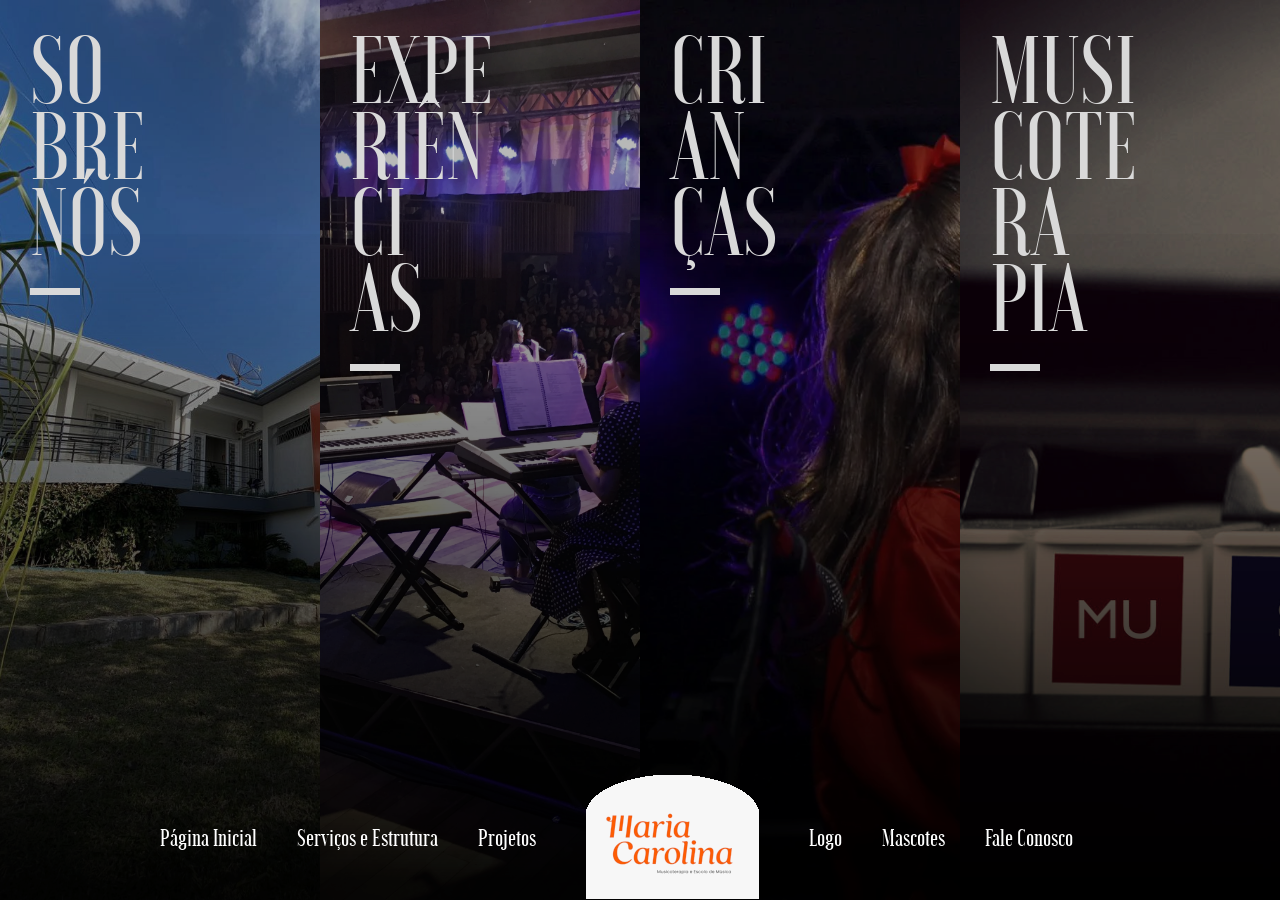
<file: index.html>
<!DOCTYPE html>
<html lang="pt-BR" prefix="og: http://ogp.me/ns#">
<head>
    <title>Maria Carolina - Musicoterapia e Escola de Música</title>
    <meta http-equiv="content-type" content="text/html; charset=UTF-8">
    <meta charset="UTF-8">
    <meta http-equiv="X-UA-Compatible" content="IE=edge,chrome=1">
    <meta name="HandheldFriendly" content="True">
    <meta name="apple-touch-fullscreen" content="yes">
    <meta name="MobileOptimized" content="320">
    <meta name="viewport" content="width=device-width, initial-scale=1">
    <meta property="og:type" content="website">
    <meta property="og:title" content="Maria Carolina - Musicoterapia e Escola de Música">
    <meta property="og:description" content="Maria Carolina - Musicoterapia e Escola de Música">
    <meta property="og:url" content="https://www.escolamariacarolina.com.br/">
    <meta property="og:site_name" content="Maria Carolina - Musicoterapia e Escola de Música">
    <meta property="og:image" content="https://www.escolamariacarolina.com.br/avatar.jpg">
    <link href="css/style.css" rel="stylesheet" type="text/css">
    <link href="favicon.ico" rel="shortcut icon" type="image/x-icon">
    <link rel="canonical" href="https://www.escolamariacarolina.com.br/">
    <link rel="alternate" type="application/rss+xml" title="Maria Carolina - Musicoterapia e Escola de Música" href="#">
    <link href="css/owl.carousel.css" rel="stylesheet" type="text/css">
    <link href="css/owl.theme.css" rel="stylesheet" type="text/css">
</head>
<body class="vsc-initialized">
<div class="cabecalho">
    <div class="container">
        <ul class="menu">
            <li><a href="index.html">Página Inicial</a><hr></li>
            <li><a href="servicos/">Serviços e Estrutura</a><hr></li>
            <li><a href="projetos/">Projetos</a><hr></li>
        </ul>
        <h1 class="logo"><a href="index.html"><img src="logo-escola.jpeg" alt="Maria Carolina - Musicoterapia e Escola de Música"></a></h1>
        <ul class="menu">
            <li><a href="logo/">Logo</a><hr></li>
            <li><a href="mascotes/">Mascotes</a><hr></li>
            <li><a href="fale-conosco/">Fale Conosco</a><hr></li>
        </ul>
        <div class="clear"></div>
    </div>
</div>
<div class="clear"></div>

<div class="banners">
    <a href="sobrenos/">
        <div class="item">
            <div class="overlay"></div>
            <img src="img/banner-sobre-nos.jpeg" alt="Sobre nós">
            <h1>So<br>bre<br>nós</h1>
            <hr>
            <p>Clique para<br>conhecer mais +</p>
        </div>
    </a>
    <a href="experiencias/">
        <div class="item">
            <div class="overlay"></div>
            <img src="img/banner-experiencias.webp" alt="Experiências">
            <h1>Expe<br>riên<br>ci<br>as</h1>
            <hr>
            <p>Clique para<br>conhecer mais +</p>
        </div>
    </a>
    <a href="criancas/">
        <div class="item">
            <div class="overlay"></div>
            <img src="img/banner-criancas.webp" alt="Crianças">
            <h1>Cri<br>an<br>ças</h1>
            <hr>
            <p>Clique para<br>conhecer mais +</p>
        </div>
    </a>
    <a href="musicoterapia/">
        <div class="item">
            <div class="overlay"></div>
            <img src="img/banner-musicoterapia.jpg" alt="Musicoterapia">
            <h1>Musi<br>cote<br>ra<br>pia</h1>
            <hr>
            <p>Clique para<br>conhecer mais +</p>
        </div>
    </a>
    <div class="clear"></div>
</div>

<script src="js/jquery-1.9.1.min.js" type="text/javascript"></script>
<script src="js/owl.carousel.js" type="text/javascript"></script>
<script>
    $(document).ready(function () {
        $('.owl-carousel').owlCarousel({ singleItem: true });
    });
</script>
</body>
</html>
</file>
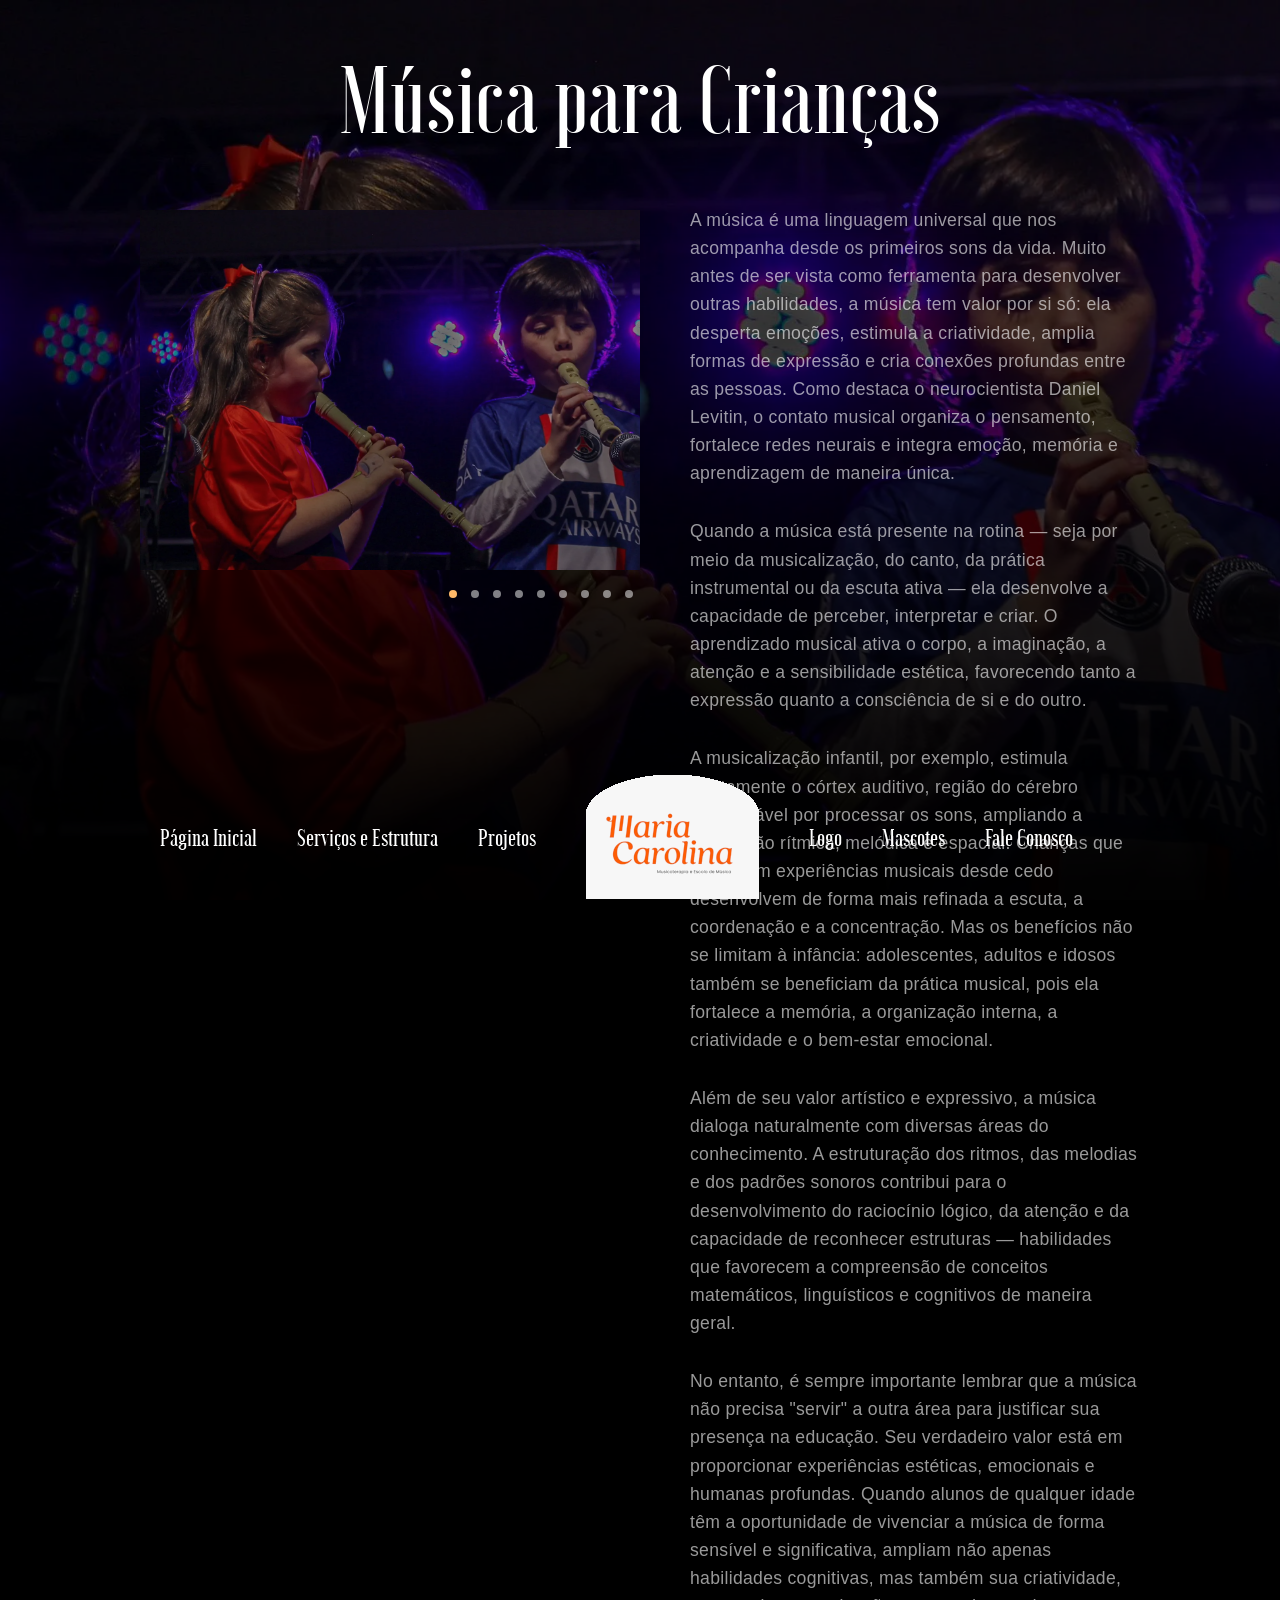
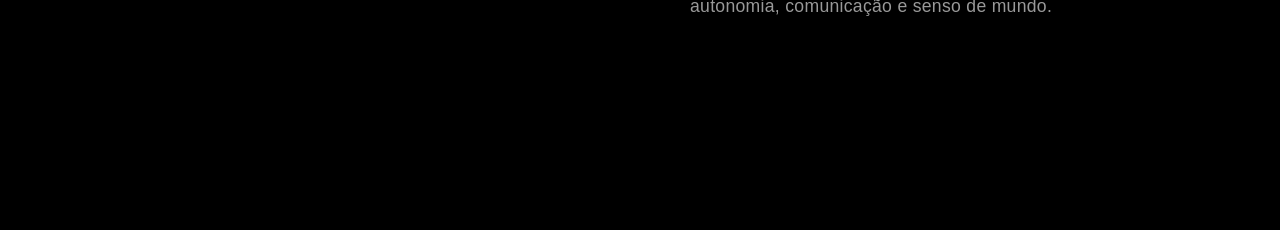
<file: criancas/index.html>
<!DOCTYPE html>
<html lang="pt-BR" prefix="og: http://ogp.me/ns#">
<head>
    <title>Música para Crianças - Maria Carolina</title>
    <meta http-equiv="content-type" content="text/html; charset=UTF-8">
    <meta charset="UTF-8">
    <meta http-equiv="X-UA-Compatible" content="IE=edge,chrome=1">
    <meta name="HandheldFriendly" content="True">
    <meta name="apple-touch-fullscreen" content="yes">
    <meta name="MobileOptimized" content="320">
    <meta name="viewport" content="width=device-width, initial-scale=1">
    <meta property="og:type" content="website">
    <meta property="og:title" content="Maria Carolina - Musicoterapia e Escola de Música">
    <meta property="og:description" content="Maria Carolina - Musicoterapia e Escola de Música">
    <meta property="og:url" content="https://www.escolamariacarolina.com.br/">
    <meta property="og:site_name" content="Maria Carolina - Musicoterapia e Escola de Música">
    <meta property="og:image" content="https://www.escolamariacarolina.com.br/avatar.jpg">
    <link href="../css/style.css" rel="stylesheet" type="text/css">
    <link href="../favicon.ico" rel="shortcut icon" type="image/x-icon">
    <link rel="canonical" href="https://www.escolamariacarolina.com.br/criancas/">
    <link rel="alternate" type="application/rss+xml" title="Maria Carolina - Musicoterapia e Escola de Música" href="#">
    <link href="../css/owl.carousel.css" rel="stylesheet" type="text/css">
    <link href="../css/owl.theme.css" rel="stylesheet" type="text/css">
</head>
<body class="vsc-initialized">
<div class="cabecalho">
    <div class="container">
        <ul class="menu">
            <li><a href="../">Página Inicial</a><hr></li>
            <li><a href="../servicos/">Serviços e Estrutura</a><hr></li>
            <li><a href="../projetos/">Projetos</a><hr></li>
        </ul>
        <h1 class="logo"><a href="../"><img src="../logo-escola.jpeg" alt="Maria Carolina - Musicoterapia e Escola de Música"></a></h1>
        <ul class="menu">
            <li><a href="../logo/">Logo</a><hr></li>
            <li><a href="../mascotes/">Mascotes</a><hr></li>
            <li><a href="../fale-conosco/">Fale Conosco</a><hr></li>
        </ul>
        <div class="clear"></div>
    </div>
</div>
<div class="clear"></div>

<div class="interna">
    <div class="overlay"></div>
    <div class="overlayblack"></div>
    <div class="img" style="background-image:url('../img/banner-criancas.webp');"></div>
    <div class="content">
        <div class="container">
            <h1 class="titulo" align="center">Música para Crianças</h1>
            <div class="box" style="display:block;" id="box1">
                <div class="clear"></div>
                <div class="imagem">
                    <div id="owl-criancas" class="owl-carousel owl-theme" style="opacity: 1; display: block;">
                        <div class="owl-item" style="width: 500px;"><div class="item"><img src="../images-abas/aba-musica-para-criancas/crianas-01.webp" alt="Música para Crianças"></div></div>
                        <div class="owl-item" style="width: 500px;"><div class="item"><img src="../images-abas/aba-musica-para-criancas/crianas-03.webp" alt="Música para Crianças"></div></div>
                        <div class="owl-item" style="width: 500px;"><div class="item"><img src="../images-abas/aba-musica-para-criancas/crianas-04.webp" alt="Música para Crianças"></div></div>
                        <div class="owl-item" style="width: 500px;"><div class="item"><img src="../images-abas/aba-musica-para-criancas/crianas-05.webp" alt="Música para Crianças"></div></div>
                        <div class="owl-item" style="width: 500px;"><div class="item"><img src="../images-abas/aba-musica-para-criancas/crianas-06.webp" alt="Música para Crianças"></div></div>
                        <div class="owl-item" style="width: 500px;"><div class="item"><img src="../images-abas/aba-musica-para-criancas/crianas-08.webp" alt="Música para Crianças"></div></div>
                        <div class="owl-item" style="width: 500px;"><div class="item"><img src="../images-abas/aba-musica-para-criancas/crianas-10.webp" alt="Música para Crianças"></div></div>
                        <div class="owl-item" style="width: 500px;"><div class="item"><img src="../images-abas/aba-musica-para-criancas/crianas-11.webp" alt="Música para Crianças"></div></div>
                        <div class="owl-item" style="width: 500px;"><div class="item"><img src="../images-abas/aba-musica-para-criancas/crianas-12.webp" alt="Música para Crianças"></div></div>
                    </div>
                </div>
                <div class="descricao-container">
                    <p class="descricao">A música é uma linguagem universal que nos acompanha desde os primeiros sons da vida. Muito antes de ser vista como ferramenta para desenvolver outras habilidades, a música tem valor por si só: ela desperta emoções, estimula a criatividade, amplia formas de expressão e cria conexões profundas entre as pessoas. Como destaca o neurocientista Daniel Levitin, o contato musical organiza o pensamento, fortalece redes neurais e integra emoção, memória e aprendizagem de maneira única.</p>
                    <p class="descricao">Quando a música está presente na rotina — seja por meio da musicalização, do canto, da prática instrumental ou da escuta ativa — ela desenvolve a capacidade de perceber, interpretar e criar. O aprendizado musical ativa o corpo, a imaginação, a atenção e a sensibilidade estética, favorecendo tanto a expressão quanto a consciência de si e do outro.</p>
                    <p class="descricao">A musicalização infantil, por exemplo, estimula diretamente o córtex auditivo, região do cérebro responsável por processar os sons, ampliando a percepção rítmica, melódica e espacial. Crianças que vivenciam experiências musicais desde cedo desenvolvem de forma mais refinada a escuta, a coordenação e a concentração. Mas os benefícios não se limitam à infância: adolescentes, adultos e idosos também se beneficiam da prática musical, pois ela fortalece a memória, a organização interna, a criatividade e o bem-estar emocional.</p>
                    <p class="descricao">Além de seu valor artístico e expressivo, a música dialoga naturalmente com diversas áreas do conhecimento. A estruturação dos ritmos, das melodias e dos padrões sonoros contribui para o desenvolvimento do raciocínio lógico, da atenção e da capacidade de reconhecer estruturas — habilidades que favorecem a compreensão de conceitos matemáticos, linguísticos e cognitivos de maneira geral.</p>
                    <p class="descricao">No entanto, é sempre importante lembrar que a música não precisa "servir" a outra área para justificar sua presença na educação. Seu verdadeiro valor está em proporcionar experiências estéticas, emocionais e humanas profundas. Quando alunos de qualquer idade têm a oportunidade de vivenciar a música de forma sensível e significativa, ampliam não apenas habilidades cognitivas, mas também sua criatividade, autonomia, comunicação e senso de mundo.</p>
                </div>
                <div class="clear"></div>
            </div>
        </div>
    </div>
</div>

<script src="../js/jquery-1.9.1.min.js" type="text/javascript"></script>
<script src="../js/owl.carousel.js" type="text/javascript"></script>
<script>
    $(document).ready(function () {
        $('.owl-carousel').owlCarousel({ singleItem: true });
    });
</script>
</body>
</html>
</file>
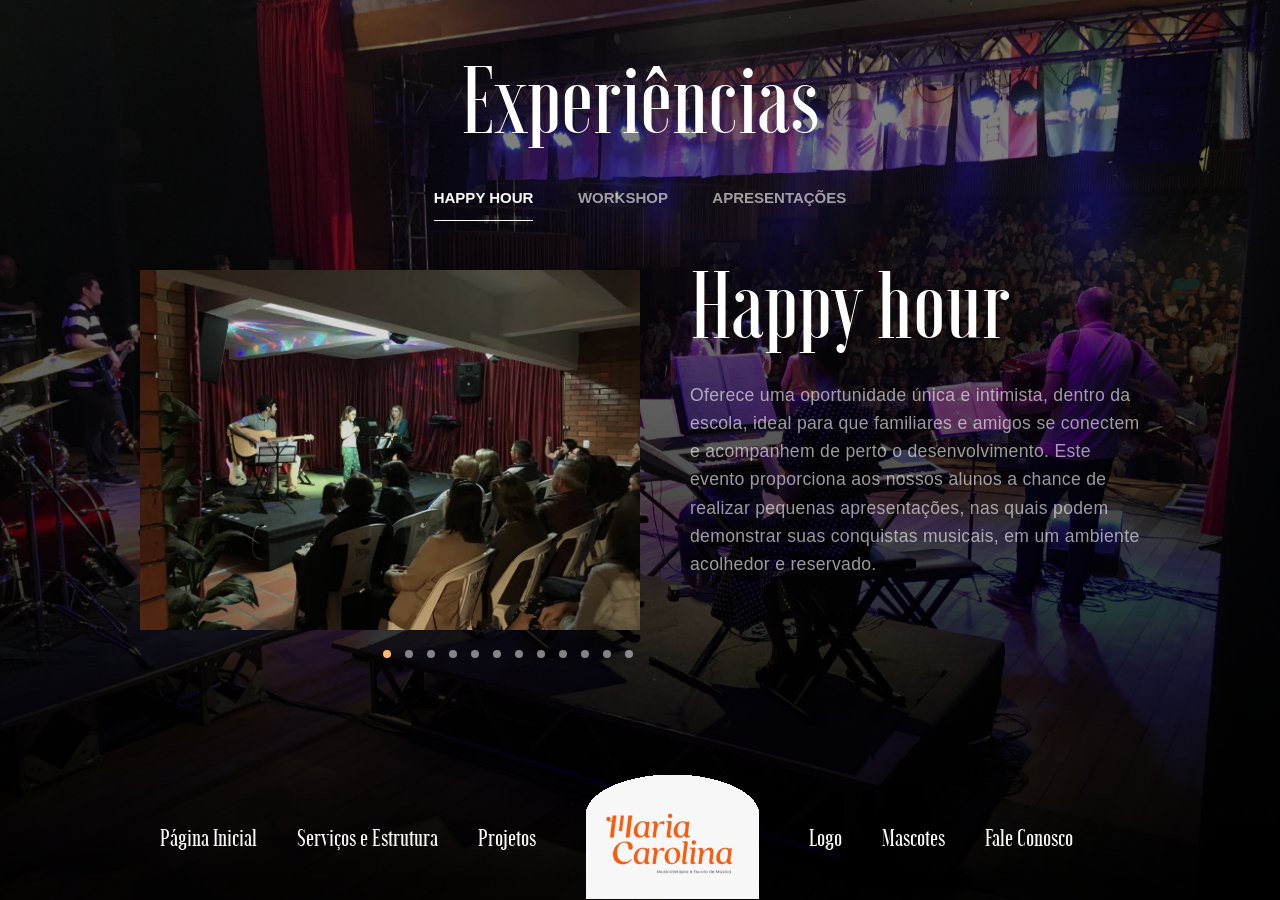
<file: experiencias/index.html>
<!DOCTYPE html>
<html lang="pt-BR" prefix="og: http://ogp.me/ns#">
<head>
    <title>Experiências - Maria Carolina</title>
    <meta http-equiv="content-type" content="text/html; charset=UTF-8">
    <meta charset="UTF-8">
    <meta http-equiv="X-UA-Compatible" content="IE=edge,chrome=1">
    <meta name="HandheldFriendly" content="True">
    <meta name="apple-touch-fullscreen" content="yes">
    <meta name="MobileOptimized" content="320">
    <meta name="viewport" content="width=device-width, initial-scale=1">
    <meta property="og:type" content="website">
    <meta property="og:title" content="Maria Carolina - Musicoterapia e Escola de Música">
    <meta property="og:description" content="Maria Carolina - Musicoterapia e Escola de Música">
    <meta property="og:url" content="https://www.escolamariacarolina.com.br/">
    <meta property="og:site_name" content="Maria Carolina - Musicoterapia e Escola de Música">
    <meta property="og:image" content="https://www.escolamariacarolina.com.br/avatar.jpg">
    <link href="../css/style.css" rel="stylesheet" type="text/css">
    <link href="../favicon.ico" rel="shortcut icon" type="image/x-icon">
    <link rel="canonical" href="https://www.escolamariacarolina.com.br/experiencias/">
    <link rel="alternate" type="application/rss+xml" title="Maria Carolina - Musicoterapia e Escola de Música" href="#">
    <link href="../css/owl.carousel.css" rel="stylesheet" type="text/css">
    <link href="../css/owl.theme.css" rel="stylesheet" type="text/css">
</head>
<body class="vsc-initialized">
<div class="cabecalho">
    <div class="container">
        <ul class="menu">
            <li><a href="../">Página Inicial</a><hr></li>
            <li><a href="../servicos/">Serviços e Estrutura</a><hr></li>
            <li><a href="../projetos/">Projetos</a><hr></li>
        </ul>
        <h1 class="logo"><a href="../"><img src="../logo-escola.jpeg" alt="Maria Carolina - Musicoterapia e Escola de Música"></a></h1>
        <ul class="menu">
            <li><a href="../logo/">Logo</a><hr></li>
            <li><a href="../mascotes/">Mascotes</a><hr></li>
            <li><a href="../fale-conosco/">Fale Conosco</a><hr></li>
        </ul>
        <div class="clear"></div>
    </div>
</div>
<div class="clear"></div>

<div class="interna">
    <div class="overlay"></div>
    <div class="overlayblack"></div>
    <div class="img" style="background-image:url('../img/bg-experiencias.webp');"></div>
    <div class="content">
        <div class="container">
            <h1 class="titulo" align="center">Experiências</h1>
            <ul class="submenu">
                <li class="menuitens active" id="menu1"><a onclick="visualizar('1')">Happy Hour</a><hr></li>
                <li class="menuitens" id="menu2"><a onclick="visualizar('2')">Workshop</a><hr></li>
                <li class="menuitens" id="menu3"><a onclick="visualizar('3')">Apresentações</a><hr></li>
            </ul>

            <div class="box" style="display:block;" id="box1">
                <div class="clear"></div>
                <div class="imagem imagem-experiencias">
                    <div id="owl-happy-hour" class="owl-carousel owl-theme" style="opacity: 1; display: block;">
                        <div class="owl-item" style="width: 500px;"><div class="item"><img style="object-fit: fill" src="../images-abas/aba-happy-hour/happy-hour-01.webp" alt="Experiências e Encontros"></div></div>
                        <div class="owl-item" style="width: 500px;"><div class="item"><img style="object-fit: fill" src="../images-abas/aba-happy-hour/happy-hour-02.webp" alt="Experiências e Encontros"></div></div>
                        <div class="owl-item" style="width: 500px;"><div class="item"><img style="object-fit: fill" src="../images-abas/aba-happy-hour/happy-hour-03.webp" alt="Experiências e Encontros"></div></div>
                        <div class="owl-item" style="width: 500px;"><div class="item"><img style="object-fit: fill" src="../images-abas/aba-happy-hour/happy-hour-05.webp" alt="Experiências e Encontros"></div></div>
                        <div class="owl-item" style="width: 500px;"><div class="item"><img style="object-fit: fill" src="../images-abas/aba-happy-hour/happy-hour-06.webp" alt="Experiências e Encontros"></div></div>
                        <div class="owl-item" style="width: 500px;"><div class="item"><img style="object-fit: fill" src="../images-abas/aba-happy-hour/happy-hour-07.webp" alt="Experiências e Encontros"></div></div>
                        <div class="owl-item" style="width: 500px;"><div class="item"><img style="object-fit: fill" src="../images-abas/aba-happy-hour/happy-hour-08.webp" alt="Experiências e Encontros"></div></div>
                        <div class="owl-item" style="width: 500px;"><div class="item"><img style="object-fit: fill" src="../images-abas/aba-happy-hour/happy-hour-10.webp" alt="Experiências e Encontros"></div></div>
                        <div class="owl-item" style="width: 500px;"><div class="item"><img style="object-fit: fill" src="../images-abas/aba-happy-hour/happy-hour-11.webp" alt="Experiências e Encontros"></div></div>
                        <div class="owl-item" style="width: 500px;"><div class="item"><img style="object-fit: fill" src="../images-abas/aba-happy-hour/happy-hour-12.webp" alt="Experiências e Encontros"></div></div>
                        <div class="owl-item" style="width: 500px;"><div class="item"><img style="object-fit: fill" src="../images-abas/aba-happy-hour/happy-hour-14.webp" alt="Experiências e Encontros"></div></div>
                        <div class="owl-item" style="width: 500px;"><div class="item"><img style="object-fit: fill" src="../images-abas/aba-happy-hour/happy-hour-18.webp" alt="Experiências e Encontros"></div></div>
                    </div>
                </div>
                <div class="descricao-container">
                    <h1 class="titulo">Happy hour</h1>
                    <p class="descricao">Oferece uma oportunidade única e intimista, dentro da escola, ideal para que familiares e amigos se conectem e acompanhem de perto o desenvolvimento. Este evento proporciona aos nossos alunos a chance de realizar pequenas apresentações, nas quais podem demonstrar suas conquistas musicais, em um ambiente acolhedor e reservado.</p>
                </div>
                <div class="clear"></div>
            </div>

            <div class="box" style="display:none;" id="box2">
                <div class="clear"></div>
                <div class="imagem imagem-experiencias">
                    <div id="owl-workshop" class="owl-carousel owl-theme" style="opacity: 1; display: block;">
                        <div class="owl-item" style="width: 500px;"><div class="item"><img src="../images-abas/aba-workshop/workshop-01.webp" alt="Experiências e Encontros"></div></div>
                        <div class="owl-item" style="width: 500px;"><div class="item"><img src="../images-abas/aba-workshop/workshop-03.webp" alt="Experiências e Encontros"></div></div>
                        <div class="owl-item" style="width: 500px;"><div class="item"><img src="../images-abas/aba-workshop/workshop-04.webp" alt="Experiências e Encontros"></div></div>
                        <div class="owl-item" style="width: 500px;"><div class="item"><img src="../images-abas/aba-workshop/workshop-05.webp" alt="Experiências e Encontros"></div></div>
                    </div>
                </div>
                <div class="descricao-container">
                    <h1 class="titulo">Workshop</h1>
                    <p class="descricao">Oferecemos workshops musicais exclusivos, planejados para expandir o conhecimento e a técnica dos nossos alunos. Cada workshop é conduzido por um de nossos professores e focado em diferentes aspectos da música, proporcionando uma experiência enriquecedora para músicos de todos os níveis.</p>
                </div>
                <div class="clear"></div>
            </div>

            <div class="box" style="display:none;" id="box3">
                <div class="clear"></div>
                <div class="imagem imagem-experiencias">
                    <div id="owl-apresentacoes" class="owl-carousel owl-theme" style="opacity: 1; display: block;">
                        <div class="owl-item" style="width: 500px;"><div class="item"><img src="../images-abas/aba-apresentacoes/apr1.webp" alt="Experiências e Encontros"></div></div>
                        <div class="owl-item" style="width: 500px;"><div class="item"><img src="../images-abas/aba-apresentacoes/apr2.webp" alt="Experiências e Encontros"></div></div>
                        <div class="owl-item" style="width: 500px;"><div class="item"><img src="../images-abas/aba-apresentacoes/apr3.webp" alt="Experiências e Encontros"></div></div>
                        <div class="owl-item" style="width: 500px;"><div class="item"><img src="../images-abas/aba-apresentacoes/apr4.webp" alt="Experiências e Encontros"></div></div>
                        <div class="owl-item" style="width: 500px;"><div class="item"><img src="../images-abas/aba-apresentacoes/caminho-de-natal-01.webp" alt="Experiências e Encontros"></div></div>
                        <div class="owl-item" style="width: 500px;"><div class="item"><img src="../images-abas/aba-apresentacoes/caminho-de-natal-02.webp" alt="Experiências e Encontros"></div></div>
                        <div class="owl-item" style="width: 500px;"><div class="item"><img src="../images-abas/aba-apresentacoes/caminho-de-natal-03.webp" alt="Experiências e Encontros"></div></div>
                        <div class="owl-item" style="width: 500px;"><div class="item"><img src="../images-abas/aba-apresentacoes/expo.-cb-2018-01.webp" alt="Experiências e Encontros"></div></div>
                        <div class="owl-item" style="width: 500px;"><div class="item"><img src="../images-abas/aba-apresentacoes/expo.-cb-2018-02.webp" alt="Experiências e Encontros"></div></div>
                        <div class="owl-item" style="width: 500px;"><div class="item"><img src="../images-abas/aba-apresentacoes/feira-do-livro-cb-2018-03.webp" alt="Experiências e Encontros"></div></div>
                        <div class="owl-item" style="width: 500px;"><div class="item"><img src="../images-abas/aba-apresentacoes/feira-do-livro-cb-2018-04.webp" alt="Experiências e Encontros"></div></div>
                        <div class="owl-item" style="width: 500px;"><div class="item"><img src="../images-abas/aba-apresentacoes/festiqueijo-02.webp" alt="Experiências e Encontros"></div></div>
                        <div class="owl-item" style="width: 500px;"><div class="item"><img src="../images-abas/aba-apresentacoes/festiqueijo-07.webp" alt="Experiências e Encontros"></div></div>
                        <div class="owl-item" style="width: 500px;"><div class="item"><img src="../images-abas/aba-apresentacoes/show-de-final-de-ano-01.webp" alt="Experiências e Encontros"></div></div>
                        <div class="owl-item" style="width: 500px;"><div class="item"><img src="../images-abas/aba-apresentacoes/show-de-final-de-ano-02.webp" alt="Experiências e Encontros"></div></div>
                        <div class="owl-item" style="width: 500px;"><div class="item"><img src="../images-abas/aba-apresentacoes/show-de-final-de-ano-08.webp" alt="Experiências e Encontros"></div></div>
                        <div class="owl-item" style="width: 500px;"><div class="item"><img src="../images-abas/aba-apresentacoes/show-de-final-de-ano-09.webp" alt="Experiências e Encontros"></div></div>
                        <div class="owl-item" style="width: 500px;"><div class="item"><img src="../images-abas/aba-apresentacoes/show-de-final-de-ano-10.webp" alt="Experiências e Encontros"></div></div>
                    </div>
                </div>
                <div class="descricao-container">
                    <h1 class="titulo">Apresentações</h1>
                    <p class="descricao">Eventos onde celebramos as conquistas e o progresso de nossos alunos ao longo do ano. Este é um momento especial para que os estudantes mostrem suas habilidades e talentos adquiridos em sala de aula, compartilhando com amigos, familiares e colegas o resultado de seu empenho e dedicação.</p>
                    <p class="descricao">Com uma programação diversificada, os eventos oferecem aos alunos a oportunidade de se apresentarem em solos, duos e grupos, abrangendo diferentes estilos e instrumentos musicais. São realizadas em um ambiente acolhedor e festivo, refletindo o espírito de celebração e aprendizado da nossa escola.</p>
                </div>
                <div class="clear"></div>
            </div>
        </div>
    </div>
</div>

<script src="../js/jquery-1.9.1.min.js" type="text/javascript"></script>
<script src="../js/owl.carousel.js" type="text/javascript"></script>
<script>
    function visualizar(codigo) {
        jQuery('.menuitens').removeClass('active');
        jQuery('#menu' + codigo).addClass('active');
        jQuery('.box').hide();
        jQuery('#box' + codigo).fadeIn();
    }
    $(document).ready(function () {
        $('.owl-carousel').owlCarousel({ singleItem: true });
    });
</script>
</body>
</html>
</file>
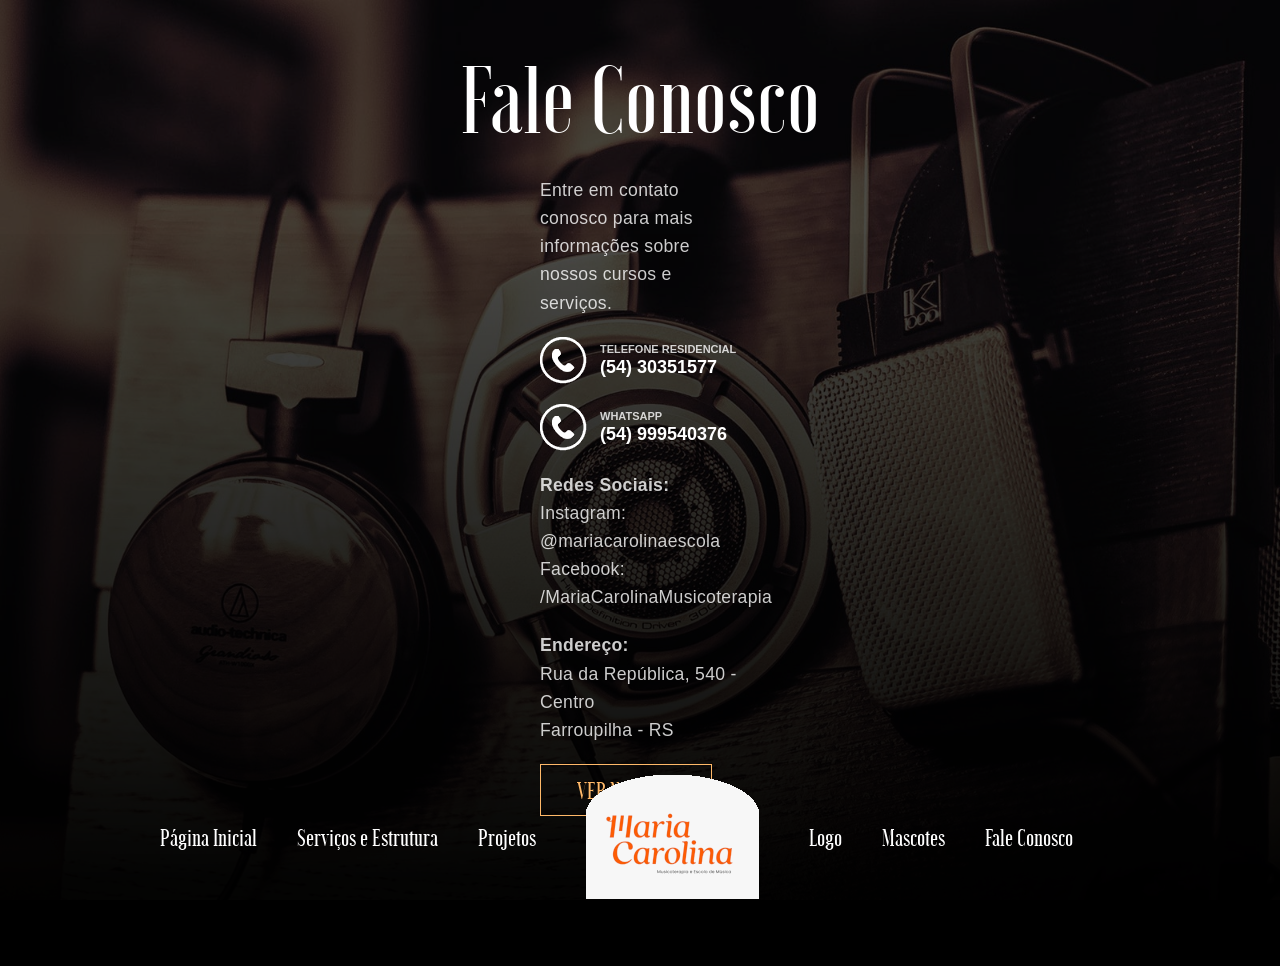
<file: fale-conosco/index.html>
<!DOCTYPE html>
<html lang="pt-BR" prefix="og: http://ogp.me/ns#">
<head>
    <title>Fale Conosco - Maria Carolina</title>
    <meta http-equiv="content-type" content="text/html; charset=UTF-8">
    <meta charset="UTF-8">
    <meta http-equiv="X-UA-Compatible" content="IE=edge,chrome=1">
    <meta name="HandheldFriendly" content="True">
    <meta name="apple-touch-fullscreen" content="yes">
    <meta name="MobileOptimized" content="320">
    <meta name="viewport" content="width=device-width, initial-scale=1">
    <meta property="og:type" content="website">
    <meta property="og:title" content="Maria Carolina - Musicoterapia e Escola de Música">
    <meta property="og:description" content="Maria Carolina - Musicoterapia e Escola de Música">
    <meta property="og:url" content="https://www.escolamariacarolina.com.br/">
    <meta property="og:site_name" content="Maria Carolina - Musicoterapia e Escola de Música">
    <meta property="og:image" content="https://www.escolamariacarolina.com.br/avatar.jpg">
    <link href="../css/style.css" rel="stylesheet" type="text/css">
    <link href="../favicon.ico" rel="shortcut icon" type="image/x-icon">
    <link rel="canonical" href="https://www.escolamariacarolina.com.br/fale-conosco/">
    <link rel="alternate" type="application/rss+xml" title="Maria Carolina - Musicoterapia e Escola de Música" href="#">
    <link href="../css/owl.carousel.css" rel="stylesheet" type="text/css">
    <link href="../css/owl.theme.css" rel="stylesheet" type="text/css">
</head>
<body class="vsc-initialized">
<div class="cabecalho">
    <div class="container">
        <ul class="menu">
            <li><a href="../">Página Inicial</a><hr></li>
            <li><a href="../servicos/">Serviços e Estrutura</a><hr></li>
            <li><a href="../projetos/">Projetos</a><hr></li>
        </ul>
        <h1 class="logo"><a href="../"><img src="../logo-escola.jpeg" alt="Maria Carolina - Musicoterapia e Escola de Música"></a></h1>
        <ul class="menu">
            <li><a href="../logo/">Logo</a><hr></li>
            <li><a href="../mascotes/">Mascotes</a><hr></li>
            <li><a href="../fale-conosco/">Fale Conosco</a><hr></li>
        </ul>
        <div class="clear"></div>
    </div>
</div>
<div class="clear"></div>

<div class="interna">
    <div class="overlay"></div>
    <div class="overlayblack" style="background:rgba(0,0,0,0.7)"></div>
    <div class="img" style="background-image:url('../img/bg-contato.jpg');"></div>
    <div class="content">
        <div class="container">
            <h1 class="titulo" align="center">Fale Conosco</h1>
            <div class="faleconosco">
                <p class="descricao">Entre em contato conosco para mais informações sobre nossos cursos e serviços.</p>
                <div class="telefone"><small>Telefone Residencial</small><br>(54) 30351577</div>
                <div class="telefone" style="margin-top: 20px;"><small>WhatsApp</small><br>(54) 999540376</div>
                <p class="descricao" style="margin-top: 20px;"><strong>Redes Sociais:</strong><br>Instagram: @mariacarolinaescola<br>Facebook: /MariaCarolinaMusicoterapia</p>
                <p class="descricao" style="margin-top: 20px;"><strong>Endereço:</strong><br>Rua da República, 540 - Centro<br>Farroupilha - RS</p>
                <a href="https://www.google.com/maps/search/Rua+da+Rep%C3%BAblica,+540+-+Centro,+Farroupilha+-+RS" target="_blank"><div class="mapa" style="margin-top: 10px;">Ver no Mapa</div></a>
            </div>
            <div class="clear"></div>
        </div>
    </div>
</div>

<script src="../js/jquery-1.9.1.min.js" type="text/javascript"></script>
<script src="../js/owl.carousel.js" type="text/javascript"></script>
<script>
    $(document).ready(function () {
        $('.owl-carousel').owlCarousel({ singleItem: true });
    });
</script>
</body>
</html>
</file>
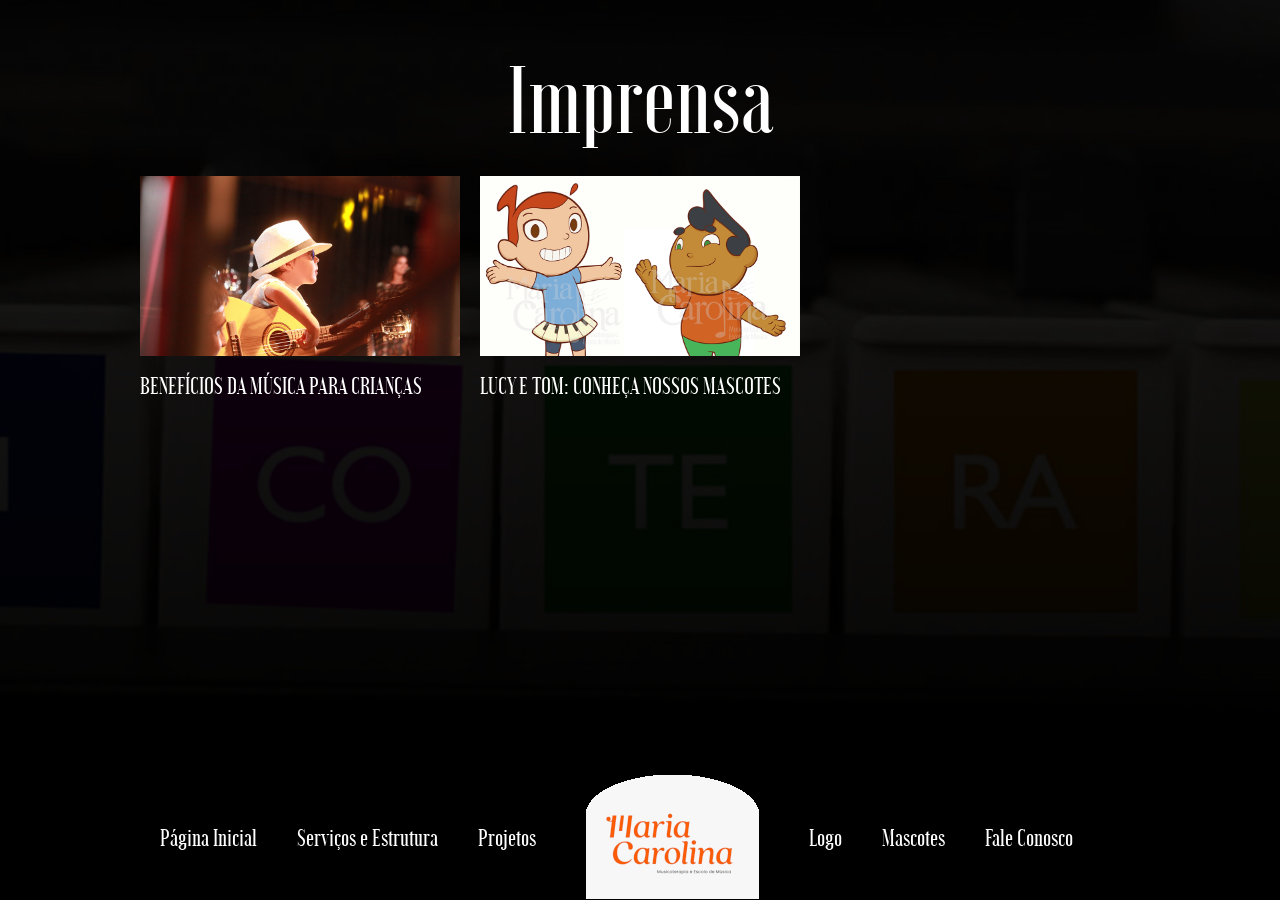
<file: imprensa/index.html>
<!DOCTYPE html>
<html lang="pt-BR" prefix="og: http://ogp.me/ns#">
<head>
    <title>Imprensa - Maria Carolina</title>
    <meta http-equiv="content-type" content="text/html; charset=UTF-8">
    <meta charset="UTF-8">
    <meta http-equiv="X-UA-Compatible" content="IE=edge,chrome=1">
    <meta name="HandheldFriendly" content="True">
    <meta name="apple-touch-fullscreen" content="yes">
    <meta name="MobileOptimized" content="320">
    <meta name="viewport" content="width=device-width, initial-scale=1">
    <meta property="og:type" content="website">
    <meta property="og:title" content="Maria Carolina - Musicoterapia e Escola de Música">
    <meta property="og:description" content="Maria Carolina - Musicoterapia e Escola de Música">
    <meta property="og:url" content="https://www.escolamariacarolina.com.br/">
    <meta property="og:site_name" content="Maria Carolina - Musicoterapia e Escola de Música">
    <meta property="og:image" content="https://www.escolamariacarolina.com.br/avatar.jpg">
    <link href="../css/style.css" rel="stylesheet" type="text/css">
    <link href="../favicon.ico" rel="shortcut icon" type="image/x-icon">
    <link rel="canonical" href="https://www.escolamariacarolina.com.br/imprensa/">
    <link rel="alternate" type="application/rss+xml" title="Maria Carolina - Musicoterapia e Escola de Música" href="#">
    <link href="../css/owl.carousel.css" rel="stylesheet" type="text/css">
    <link href="../css/owl.theme.css" rel="stylesheet" type="text/css">
</head>
<body class="vsc-initialized">
<div class="cabecalho">
    <div class="container">
        <ul class="menu">
            <li><a href="../">Página Inicial</a><hr></li>
            <li><a href="../servicos/">Serviços e Estrutura</a><hr></li>
            <li><a href="../projetos/">Projetos</a><hr></li>
        </ul>
        <h1 class="logo"><a href="../"><img src="../logo-escola.jpeg" alt="Maria Carolina - Musicoterapia e Escola de Música"></a></h1>
        <ul class="menu">
            <li><a href="../logo/">Logo</a><hr></li>
            <li><a href="../mascotes/">Mascotes</a><hr></li>
            <li><a href="../fale-conosco/">Fale Conosco</a><hr></li>
        </ul>
        <div class="clear"></div>
    </div>
</div>
<div class="clear"></div>

<div class="interna">
    <div class="overlay"></div>
    <div class="overlayblack"></div>
    <div class="img" style="background-image:url('../img/imprensa-1-bg.jpg');"></div>
    <div class="content">
        <div class="container">
            <h1 class="titulo" align="center">Imprensa</h1>
            <a href="../imprensa/1/">
                <div class="imprensalista">
                    <div class="imprensaimagem">
                        <img src="../img/imprensa-1-foto.jpg" alt="BENEFÍCIOS DA MÚSICA PARA CRIANÇAS">
                    </div>
                    <h1 class="titulo">BENEFÍCIOS DA MÚSICA PARA CRIANÇAS</h1>
                    <p class="descricao"></p>
                    <div class="clear"></div>
                </div>
            </a>
            <a href="../imprensa/2/">
                <div class="imprensalista" style="margin-right:0px;">
                    <div class="imprensaimagem">
                        <img src="../img/imprensa-2-foto.png" alt="LUCY E TOM: CONHEÇA NOSSOS MASCOTES">
                    </div>
                    <h1 class="titulo">LUCY E TOM: CONHEÇA NOSSOS MASCOTES</h1>
                    <p class="descricao"></p>
                    <div class="clear"></div>
                </div>
            </a>
            <div class="clear"></div>
        </div>
    </div>
</div>

<script src="../js/jquery-1.9.1.min.js" type="text/javascript"></script>
<script src="../js/owl.carousel.js" type="text/javascript"></script>
<script>
    $(document).ready(function () {
        $('.owl-carousel').owlCarousel({ singleItem: true });
    });
</script>
</body>
</html>
</file>
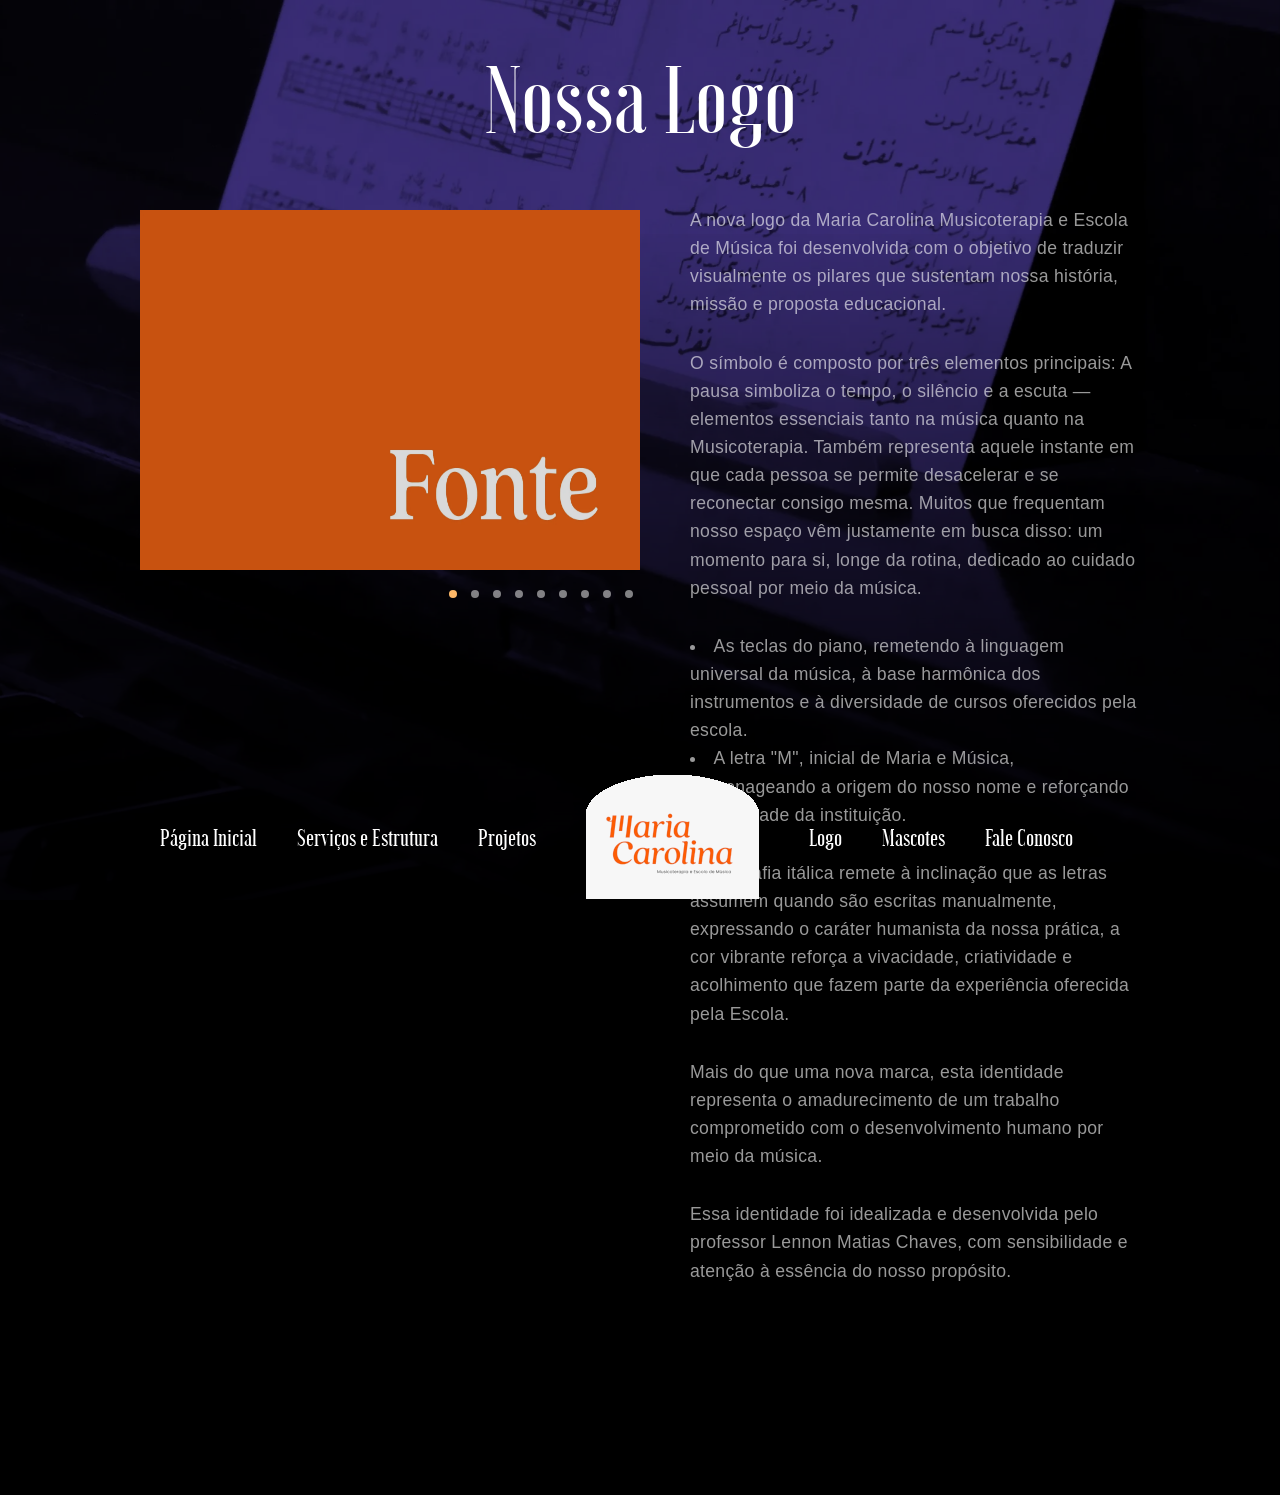
<file: logo/index.html>
<!DOCTYPE html>
<html lang="pt-BR" prefix="og: http://ogp.me/ns#">
<head>
    <title>Nossa Logo - Maria Carolina</title>
    <meta http-equiv="content-type" content="text/html; charset=UTF-8">
    <meta charset="UTF-8">
    <meta http-equiv="X-UA-Compatible" content="IE=edge,chrome=1">
    <meta name="HandheldFriendly" content="True">
    <meta name="apple-touch-fullscreen" content="yes">
    <meta name="MobileOptimized" content="320">
    <meta name="viewport" content="width=device-width, initial-scale=1">
    <meta property="og:type" content="website">
    <meta property="og:title" content="Maria Carolina - Musicoterapia e Escola de Música">
    <meta property="og:description" content="Maria Carolina - Musicoterapia e Escola de Música">
    <meta property="og:url" content="https://www.escolamariacarolina.com.br/">
    <meta property="og:site_name" content="Maria Carolina - Musicoterapia e Escola de Música">
    <meta property="og:image" content="https://www.escolamariacarolina.com.br/avatar.jpg">
    <link href="../css/style.css" rel="stylesheet" type="text/css">
    <link href="../favicon.ico" rel="shortcut icon" type="image/x-icon">
    <link rel="canonical" href="https://www.escolamariacarolina.com.br/logo/">
    <link rel="alternate" type="application/rss+xml" title="Maria Carolina - Musicoterapia e Escola de Música" href="#">
    <link href="../css/owl.carousel.css" rel="stylesheet" type="text/css">
    <link href="../css/owl.theme.css" rel="stylesheet" type="text/css">
</head>
<body class="vsc-initialized">
<div class="cabecalho">
    <div class="container">
        <ul class="menu">
            <li><a href="../">Página Inicial</a><hr></li>
            <li><a href="../servicos/">Serviços e Estrutura</a><hr></li>
            <li><a href="../projetos/">Projetos</a><hr></li>
        </ul>
        <h1 class="logo"><a href="../"><img src="../logo-escola.jpeg" alt="Maria Carolina - Musicoterapia e Escola de Música"></a></h1>
        <ul class="menu">
            <li><a href="../logo/">Logo</a><hr></li>
            <li><a href="../mascotes/">Mascotes</a><hr></li>
            <li><a href="../fale-conosco/">Fale Conosco</a><hr></li>
        </ul>
        <div class="clear"></div>
    </div>
</div>
<div class="clear"></div>

<div class="interna">
    <div class="overlay"></div>
    <div class="overlayblack"></div>
    <div class="img" style="background-image:url('../img/bg-logo.webp');"></div>
    <div class="content">
        <div class="container">
            <h1 class="titulo" align="center">Nossa Logo</h1>
            <div class="box" style="display:block;" id="box1">
                <div class="clear"></div>
                <div class="imagem">
                    <div id="owl-logo" class="owl-carousel owl-theme" style="opacity: 1; display: block;">
                        <div class="owl-item" style="width: 500px;"><div class="item"><img style="object-fit: fill" src="../images-abas/aba-logo/1.webp" alt="Nossa Logo"></div></div>
                        <div class="owl-item" style="width: 500px;"><div class="item"><img style="object-fit: fill" src="../images-abas/aba-logo/2.webp" alt="Nossa Logo"></div></div>
                        <div class="owl-item" style="width: 500px;"><div class="item"><img style="object-fit: fill" src="../images-abas/aba-logo/3.webp" alt="Nossa Logo"></div></div>
                        <div class="owl-item" style="width: 500px;"><div class="item"><img style="object-fit: fill" src="../images-abas/aba-logo/4.webp" alt="Nossa Logo"></div></div>
                        <div class="owl-item" style="width: 500px;"><div class="item"><img style="object-fit: fill" src="../images-abas/aba-logo/5.webp" alt="Nossa Logo"></div></div>
                        <div class="owl-item" style="width: 500px;"><div class="item"><img style="object-fit: fill" src="../images-abas/aba-logo/6.webp" alt="Nossa Logo"></div></div>
                        <div class="owl-item" style="width: 500px;"><div class="item"><img style="object-fit: fill" src="../images-abas/aba-logo/7.webp" alt="Nossa Logo"></div></div>
                        <div class="owl-item" style="width: 500px;"><div class="item"><img style="object-fit: fill" src="../images-abas/aba-logo/8.webp" alt="Nossa Logo"></div></div>
                        <div class="owl-item" style="width: 500px;"><div class="item"><img style="object-fit: fill" src="../images-abas/aba-logo/9.webp" alt="Nossa Logo"></div></div>
                    </div>
                </div>
                <div class="descricao-container">
                    <p class="descricao">A nova logo da Maria Carolina Musicoterapia e Escola de Música foi desenvolvida com o objetivo de traduzir visualmente os pilares que sustentam nossa história, missão e proposta educacional.</p>
                    <p class="descricao">O símbolo é composto por três elementos principais: A pausa simboliza o tempo, o silêncio e a escuta — elementos essenciais tanto na música quanto na Musicoterapia. Também representa aquele instante em que cada pessoa se permite desacelerar e se reconectar consigo mesma. Muitos que frequentam nosso espaço vêm justamente em busca disso: um momento para si, longe da rotina, dedicado ao cuidado pessoal por meio da música.</p>
                    <ul class="descricao-lista" style="list-style-position: inside;">
                        <li>As teclas do piano, remetendo à linguagem universal da música, à base harmônica dos instrumentos e à diversidade de cursos oferecidos pela escola.</li>
                        <li>A letra "M", inicial de Maria e Música, homenageando a origem do nosso nome e reforçando a identidade da instituição.</li>
                    </ul>
                    <p class="descricao">A tipografia itálica remete à inclinação que as letras assumem quando são escritas manualmente, expressando o caráter humanista da nossa prática, a cor vibrante reforça a vivacidade, criatividade e acolhimento que fazem parte da experiência oferecida pela Escola.</p>
                    <p class="descricao">Mais do que uma nova marca, esta identidade representa o amadurecimento de um trabalho comprometido com o desenvolvimento humano por meio da música.</p>
                    <p class="descricao">Essa identidade foi idealizada e desenvolvida pelo professor Lennon Matias Chaves, com sensibilidade e atenção à essência do nosso propósito.</p>
                </div>
                <div class="clear"></div>
            </div>
        </div>
    </div>
</div>

<script src="../js/jquery-1.9.1.min.js" type="text/javascript"></script>
<script src="../js/owl.carousel.js" type="text/javascript"></script>
<script>
    $(document).ready(function () {
        $('.owl-carousel').owlCarousel({ singleItem: true });
    });
</script>
</body>
</html>
</file>
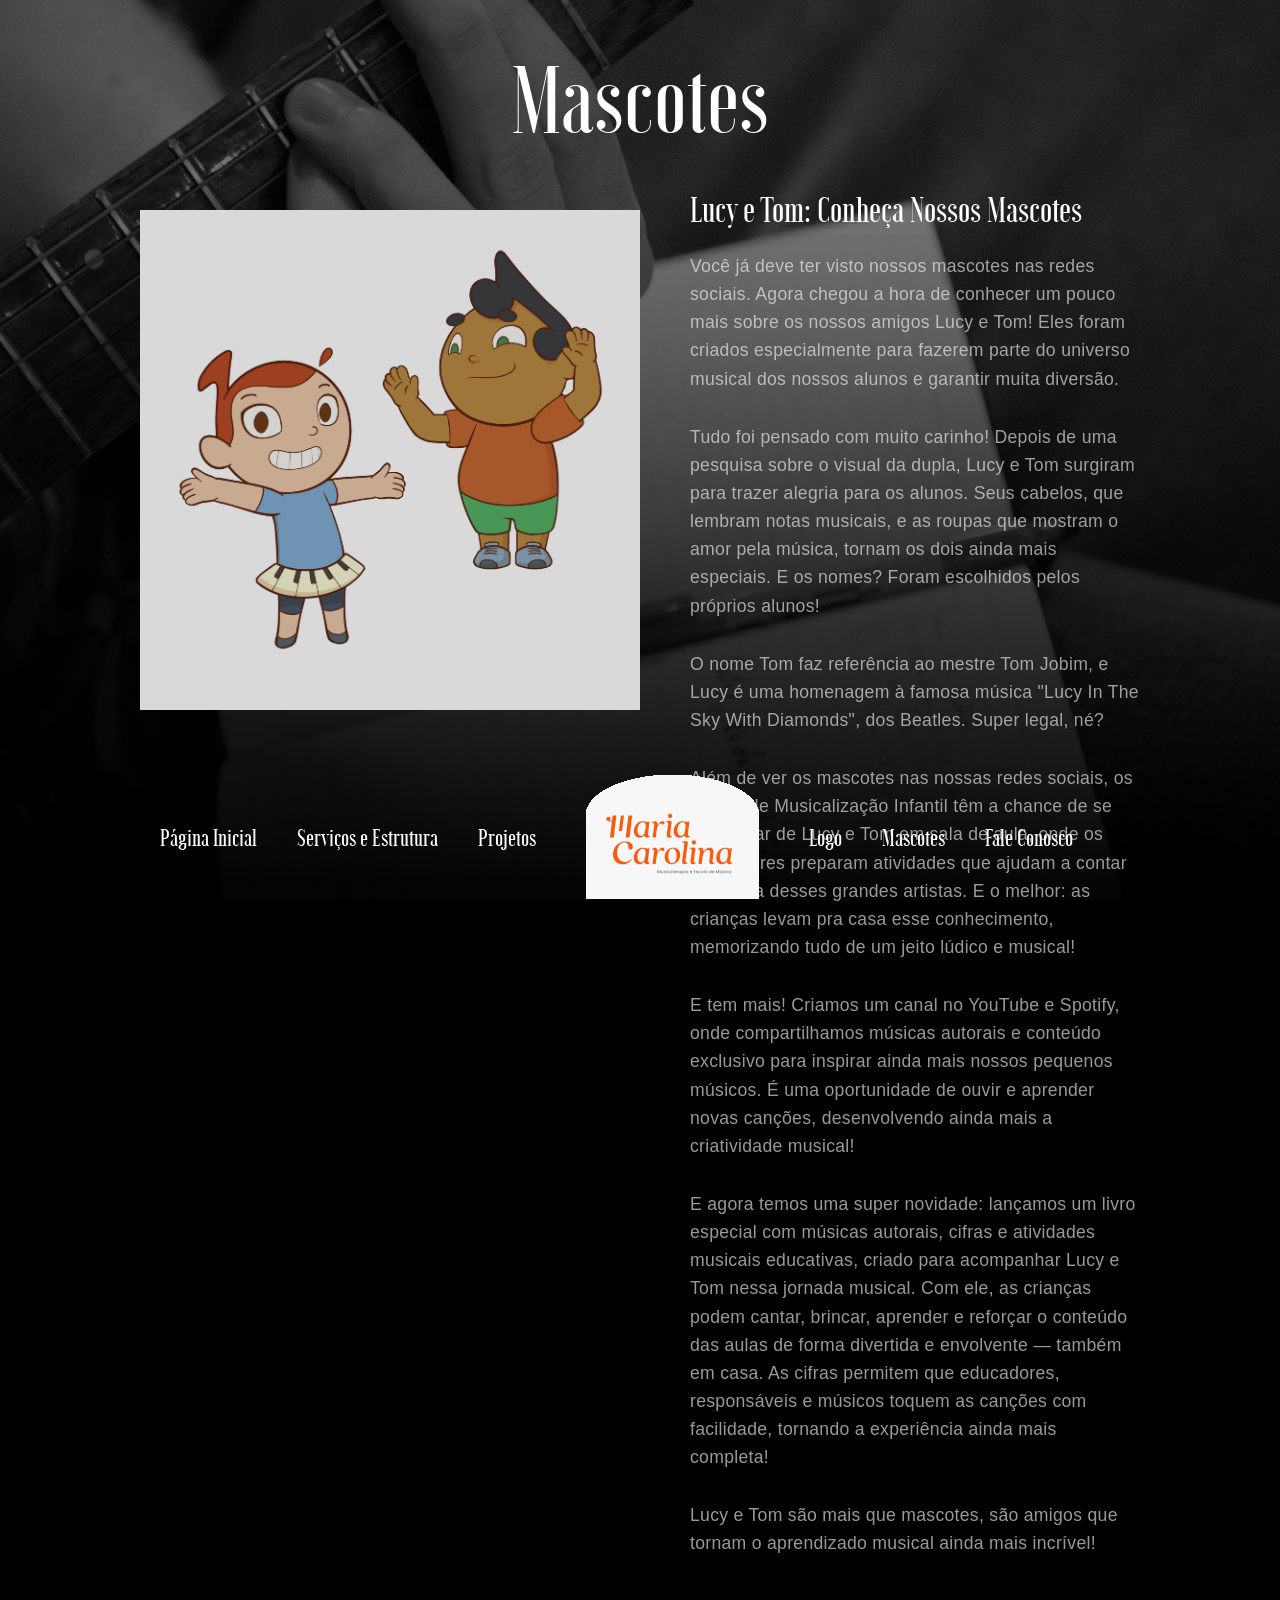
<file: mascotes/index.html>
<!DOCTYPE html>
<html lang="pt-BR" prefix="og: http://ogp.me/ns#">
<head>
    <title>Mascotes - Maria Carolina</title>
    <meta http-equiv="content-type" content="text/html; charset=UTF-8">
    <meta charset="UTF-8">
    <meta http-equiv="X-UA-Compatible" content="IE=edge,chrome=1">
    <meta name="HandheldFriendly" content="True">
    <meta name="apple-touch-fullscreen" content="yes">
    <meta name="MobileOptimized" content="320">
    <meta name="viewport" content="width=device-width, initial-scale=1">
    <meta property="og:type" content="website">
    <meta property="og:title" content="Maria Carolina - Musicoterapia e Escola de Música">
    <meta property="og:description" content="Maria Carolina - Musicoterapia e Escola de Música">
    <meta property="og:url" content="https://www.escolamariacarolina.com.br/">
    <meta property="og:site_name" content="Maria Carolina - Musicoterapia e Escola de Música">
    <meta property="og:image" content="https://www.escolamariacarolina.com.br/avatar.jpg">
    <link href="../css/style.css" rel="stylesheet" type="text/css">
    <link href="../favicon.ico" rel="shortcut icon" type="image/x-icon">
    <link rel="canonical" href="https://www.escolamariacarolina.com.br/mascotes/">
    <link rel="alternate" type="application/rss+xml" title="Maria Carolina - Musicoterapia e Escola de Música" href="#">
    <link href="../css/owl.carousel.css" rel="stylesheet" type="text/css">
    <link href="../css/owl.theme.css" rel="stylesheet" type="text/css">
</head>
<body class="vsc-initialized">
<div class="cabecalho">
    <div class="container">
        <ul class="menu">
            <li><a href="../">Página Inicial</a><hr></li>
            <li><a href="../servicos/">Serviços e Estrutura</a><hr></li>
            <li><a href="../projetos/">Projetos</a><hr></li>
        </ul>
        <h1 class="logo"><a href="../"><img src="../logo-escola.jpeg" alt="Maria Carolina - Musicoterapia e Escola de Música"></a></h1>
        <ul class="menu">
            <li><a href="../logo/">Logo</a><hr></li>
            <li><a href="../mascotes/">Mascotes</a><hr></li>
            <li><a href="../fale-conosco/">Fale Conosco</a><hr></li>
        </ul>
        <div class="clear"></div>
    </div>
</div>
<div class="clear"></div>

<div class="interna">
    <div class="overlay"></div>
    <div class="overlayblack"></div>
    <div class="img" style="background-image:url('../img/bg-mascotes.jpg');"></div>
    <div class="content">
        <div class="container">
            <h1 class="titulo" align="center">Mascotes</h1>
            <div class="imagem">
                <div class="item">
                    <img src="../images-abas/aba-mascotes/vetor-bonecos.webp" alt="Lucy e Tom: Conheça Nossos Mascotes">
                </div>
            </div>
            <div class="descricao-container">
                <h1 class="titulonoticia">Lucy e Tom: Conheça Nossos Mascotes</h1>
                <p class="descricao">Você já deve ter visto nossos mascotes nas redes sociais. Agora chegou a hora de conhecer um pouco mais sobre os nossos amigos Lucy e Tom! Eles foram criados especialmente para fazerem parte do universo musical dos nossos alunos e garantir muita diversão.</p>
                <p class="descricao">Tudo foi pensado com muito carinho! Depois de uma pesquisa sobre o visual da dupla, Lucy e Tom surgiram para trazer alegria para os alunos. Seus cabelos, que lembram notas musicais, e as roupas que mostram o amor pela música, tornam os dois ainda mais especiais. E os nomes? Foram escolhidos pelos próprios alunos!</p>
                <p class="descricao">O nome Tom faz referência ao mestre Tom Jobim, e Lucy é uma homenagem à famosa música "Lucy In The Sky With Diamonds", dos Beatles. Super legal, né?</p>
                <p class="descricao">Além de ver os mascotes nas nossas redes sociais, os alunos de Musicalização Infantil têm a chance de se aproximar de Lucy e Tom em sala de aula, onde os professores preparam atividades que ajudam a contar a história desses grandes artistas. E o melhor: as crianças levam pra casa esse conhecimento, memorizando tudo de um jeito lúdico e musical!</p>
                <p class="descricao">E tem mais! Criamos um canal no YouTube e Spotify, onde compartilhamos músicas autorais e conteúdo exclusivo para inspirar ainda mais nossos pequenos músicos. É uma oportunidade de ouvir e aprender novas canções, desenvolvendo ainda mais a criatividade musical!</p>
                <p class="descricao">E agora temos uma super novidade: lançamos um livro especial com músicas autorais, cifras e atividades musicais educativas, criado para acompanhar Lucy e Tom nessa jornada musical. Com ele, as crianças podem cantar, brincar, aprender e reforçar o conteúdo das aulas de forma divertida e envolvente — também em casa. As cifras permitem que educadores, responsáveis e músicos toquem as canções com facilidade, tornando a experiência ainda mais completa!</p>
                <p class="descricao">Lucy e Tom são mais que mascotes, são amigos que tornam o aprendizado musical ainda mais incrível!</p>
            </div>
            <div class="clear"></div>
        </div>
    </div>
</div>

<script src="../js/jquery-1.9.1.min.js" type="text/javascript"></script>
<script src="../js/owl.carousel.js" type="text/javascript"></script>
<script>
    $(document).ready(function () {
        $('.owl-carousel').owlCarousel({ singleItem: true });
    });
</script>
</body>
</html>
</file>
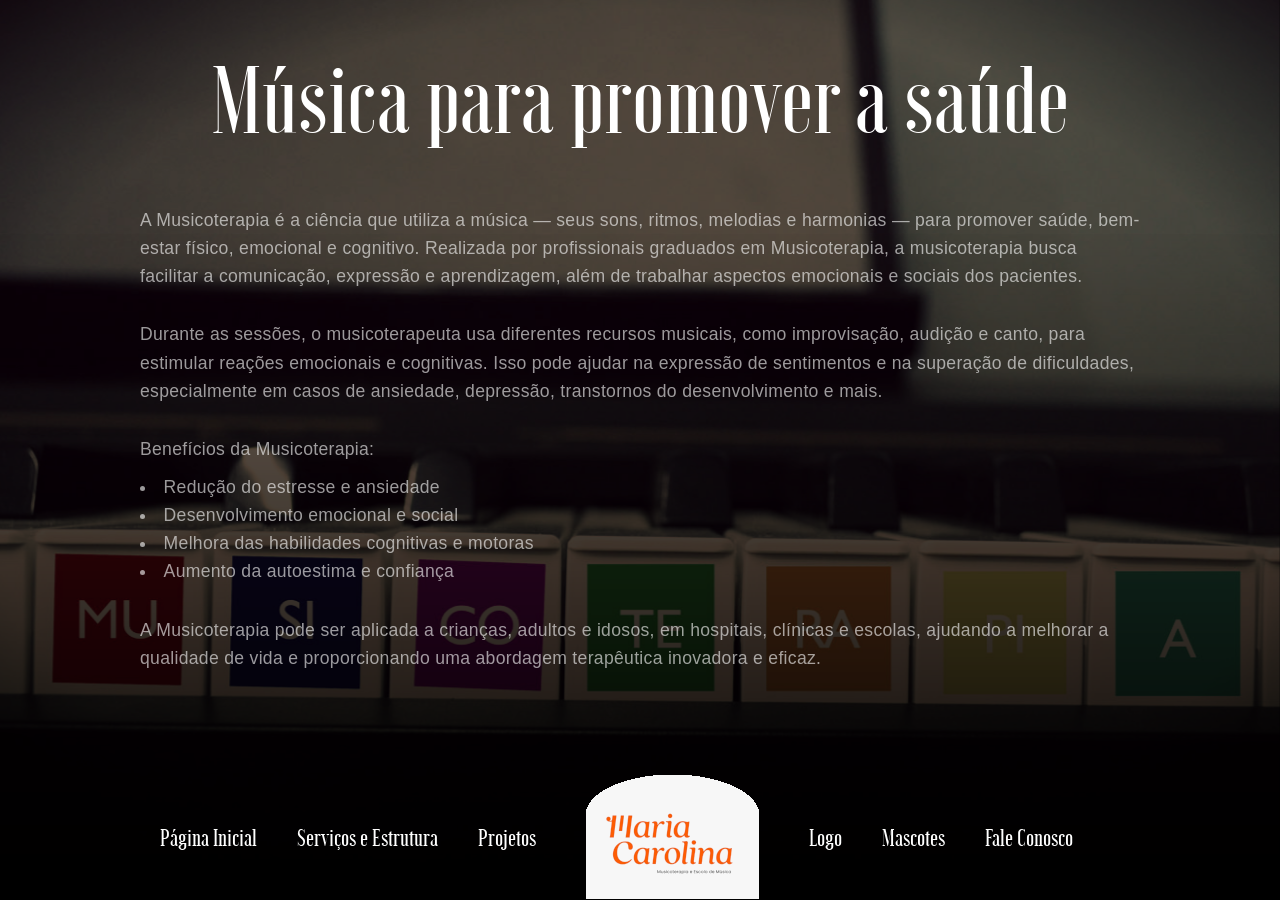
<file: musicoterapia/index.html>
<!DOCTYPE html>
<html lang="pt-BR" prefix="og: http://ogp.me/ns#">
<head>
    <title>Música para promover a saúde - Maria Carolina</title>
    <meta http-equiv="content-type" content="text/html; charset=UTF-8">
    <meta charset="UTF-8">
    <meta http-equiv="X-UA-Compatible" content="IE=edge,chrome=1">
    <meta name="HandheldFriendly" content="True">
    <meta name="apple-touch-fullscreen" content="yes">
    <meta name="MobileOptimized" content="320">
    <meta name="viewport" content="width=device-width, initial-scale=1">
    <meta property="og:type" content="website">
    <meta property="og:title" content="Maria Carolina - Musicoterapia e Escola de Música">
    <meta property="og:description" content="Maria Carolina - Musicoterapia e Escola de Música">
    <meta property="og:url" content="https://www.escolamariacarolina.com.br/">
    <meta property="og:site_name" content="Maria Carolina - Musicoterapia e Escola de Música">
    <meta property="og:image" content="https://www.escolamariacarolina.com.br/avatar.jpg">
    <link href="../css/style.css" rel="stylesheet" type="text/css">
    <link href="../favicon.ico" rel="shortcut icon" type="image/x-icon">
    <link rel="canonical" href="https://www.escolamariacarolina.com.br/musicoterapia/">
    <link rel="alternate" type="application/rss+xml" title="Maria Carolina - Musicoterapia e Escola de Música" href="#">
    <link href="../css/owl.carousel.css" rel="stylesheet" type="text/css">
    <link href="../css/owl.theme.css" rel="stylesheet" type="text/css">
</head>
<body class="vsc-initialized">
<div class="cabecalho">
    <div class="container">
        <ul class="menu">
            <li><a href="../">Página Inicial</a><hr></li>
            <li><a href="../servicos/">Serviços e Estrutura</a><hr></li>
            <li><a href="../projetos/">Projetos</a><hr></li>
        </ul>
        <h1 class="logo"><a href="../"><img src="../logo-escola.jpeg" alt="Maria Carolina - Musicoterapia e Escola de Música"></a></h1>
        <ul class="menu">
            <li><a href="../logo/">Logo</a><hr></li>
            <li><a href="../mascotes/">Mascotes</a><hr></li>
            <li><a href="../fale-conosco/">Fale Conosco</a><hr></li>
        </ul>
        <div class="clear"></div>
    </div>
</div>
<div class="clear"></div>

<div class="interna">
    <div class="overlay"></div>
    <div class="overlayblack"></div>
    <div class="img" style="background-image:url('../img/banner-musicoterapia.jpg');"></div>
    <div class="content">
        <div class="container">
            <h1 class="titulo" align="center">Música para promover a saúde</h1>
            <div class="box" style="display:block;" id="box1">
                <div class="clear"></div>
                <p class="descricao">A Musicoterapia é a ciência que utiliza a música — seus sons, ritmos, melodias e harmonias — para promover saúde, bem-estar físico, emocional e cognitivo. Realizada por profissionais graduados em Musicoterapia, a musicoterapia busca facilitar a comunicação, expressão e aprendizagem, além de trabalhar aspectos emocionais e sociais dos pacientes.</p>
                <p class="descricao">Durante as sessões, o musicoterapeuta usa diferentes recursos musicais, como improvisação, audição e canto, para estimular reações emocionais e cognitivas. Isso pode ajudar na expressão de sentimentos e na superação de dificuldades, especialmente em casos de ansiedade, depressão, transtornos do desenvolvimento e mais.</p>
                <span class="descricao-span">Benefícios da Musicoterapia:</span>
                <ul class="descricao-lista" style="list-style-position: inside;">
                    <li>Redução do estresse e ansiedade</li>
                    <li>Desenvolvimento emocional e social</li>
                    <li>Melhora das habilidades cognitivas e motoras</li>
                    <li>Aumento da autoestima e confiança</li>
                </ul>
                <p class="descricao">A Musicoterapia pode ser aplicada a crianças, adultos e idosos, em hospitais, clínicas e escolas, ajudando a melhorar a qualidade de vida e proporcionando uma abordagem terapêutica inovadora e eficaz.</p>
                <div class="clear"></div>
            </div>
        </div>
    </div>
</div>

<script src="../js/jquery-1.9.1.min.js" type="text/javascript"></script>
<script src="../js/owl.carousel.js" type="text/javascript"></script>
<script>
    $(document).ready(function () {
        $('.owl-carousel').owlCarousel({ singleItem: true });
    });
</script>
</body>
</html>
</file>
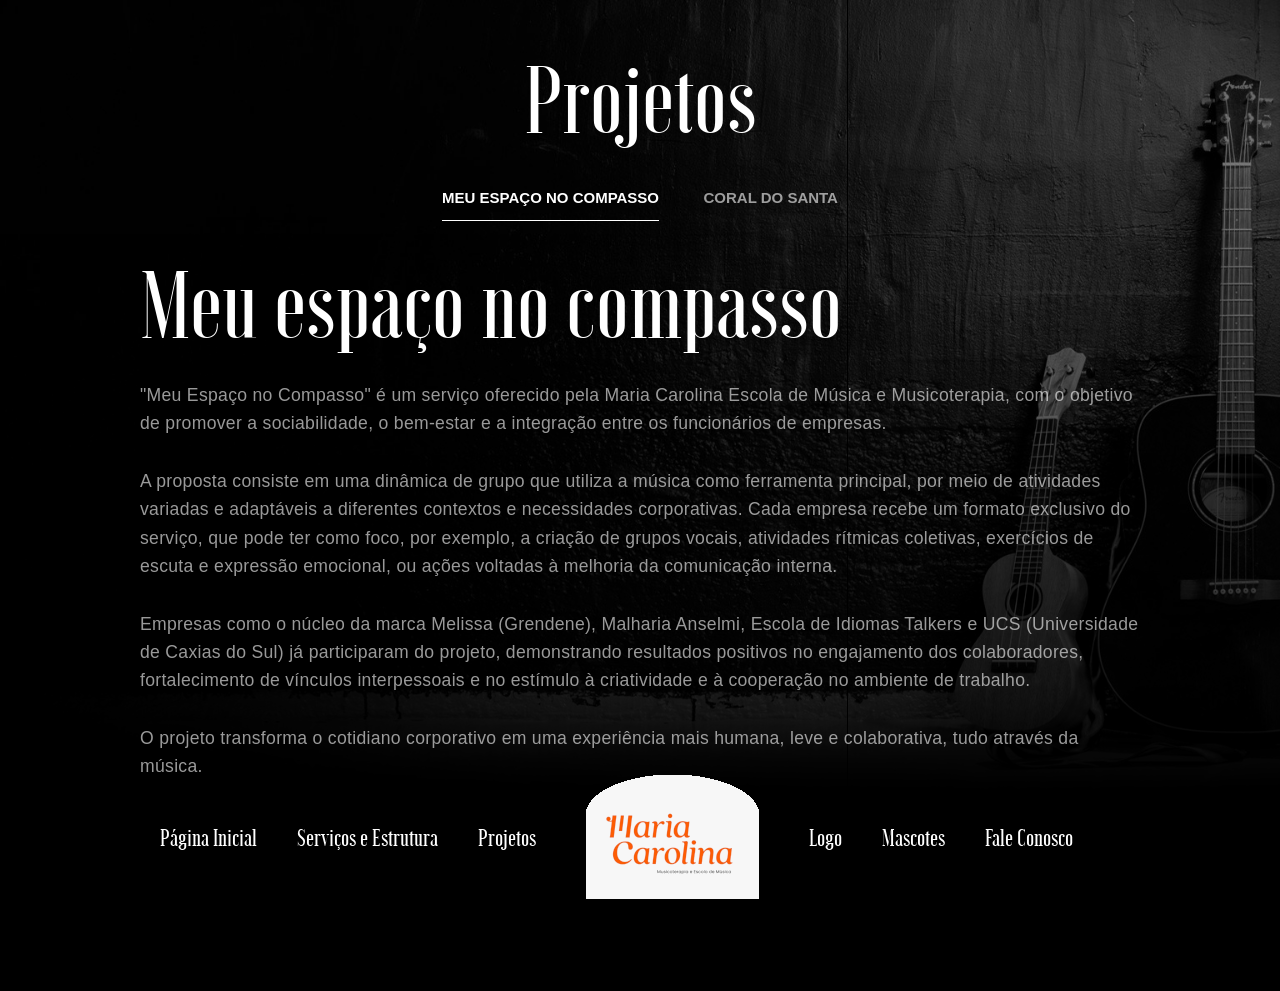
<file: projetos/index.html>
<!DOCTYPE html>
<html lang="pt-BR" prefix="og: http://ogp.me/ns#">
<head>
    <title>Projetos - Maria Carolina</title>
    <meta http-equiv="content-type" content="text/html; charset=UTF-8">
    <meta charset="UTF-8">
    <meta http-equiv="X-UA-Compatible" content="IE=edge,chrome=1">
    <meta name="HandheldFriendly" content="True">
    <meta name="apple-touch-fullscreen" content="yes">
    <meta name="MobileOptimized" content="320">
    <meta name="viewport" content="width=device-width, initial-scale=1">
    <meta property="og:type" content="website">
    <meta property="og:title" content="Maria Carolina - Musicoterapia e Escola de Música">
    <meta property="og:description" content="Maria Carolina - Musicoterapia e Escola de Música">
    <meta property="og:url" content="https://www.escolamariacarolina.com.br/">
    <meta property="og:site_name" content="Maria Carolina - Musicoterapia e Escola de Música">
    <meta property="og:image" content="https://www.escolamariacarolina.com.br/avatar.jpg">
    <link href="../css/style.css" rel="stylesheet" type="text/css">
    <link href="../favicon.ico" rel="shortcut icon" type="image/x-icon">
    <link rel="canonical" href="https://www.escolamariacarolina.com.br/projetos/">
    <link rel="alternate" type="application/rss+xml" title="Maria Carolina - Musicoterapia e Escola de Música" href="#">
    <link href="../css/owl.carousel.css" rel="stylesheet" type="text/css">
    <link href="../css/owl.theme.css" rel="stylesheet" type="text/css">
</head>
<body class="vsc-initialized">
<div class="cabecalho">
    <div class="container">
        <ul class="menu">
            <li><a href="../">Página Inicial</a><hr></li>
            <li><a href="../servicos/">Serviços e Estrutura</a><hr></li>
            <li><a href="../projetos/">Projetos</a><hr></li>
        </ul>
        <h1 class="logo"><a href="../"><img src="../logo-escola.jpeg" alt="Maria Carolina - Musicoterapia e Escola de Música"></a></h1>
        <ul class="menu">
            <li><a href="../logo/">Logo</a><hr></li>
            <li><a href="../mascotes/">Mascotes</a><hr></li>
            <li><a href="../fale-conosco/">Fale Conosco</a><hr></li>
        </ul>
        <div class="clear"></div>
    </div>
</div>
<div class="clear"></div>

<div class="interna">
    <div class="overlay"></div>
    <div class="overlayblack"></div>
    <div class="img" style="background-image:url('../img/img-projetos.jpg');"></div>
    <div class="content">
        <div class="container">
            <h1 class="titulo" align="center">Projetos</h1>
            <ul class="submenu">
                <li class="menuitens active" id="menu1"><a onclick="visualizar('1')">Meu espaço no compasso</a><hr></li>
                <li class="menuitens" id="menu2"><a onclick="visualizar('2')">Coral do Santa</a><hr></li>
            </ul>

            <div class="box" style="display:block;" id="box1">
                <div class="clear"></div>
                <h1 class="titulo">Meu espaço no compasso</h1>
                <p class="descricao">"Meu Espaço no Compasso" é um serviço oferecido pela Maria Carolina Escola de Música e Musicoterapia, com o objetivo de promover a sociabilidade, o bem-estar e a integração entre os funcionários de empresas.</p>
                <p class="descricao">A proposta consiste em uma dinâmica de grupo que utiliza a música como ferramenta principal, por meio de atividades variadas e adaptáveis a diferentes contextos e necessidades corporativas. Cada empresa recebe um formato exclusivo do serviço, que pode ter como foco, por exemplo, a criação de grupos vocais, atividades rítmicas coletivas, exercícios de escuta e expressão emocional, ou ações voltadas à melhoria da comunicação interna.</p>
                <p class="descricao">Empresas como o núcleo da marca Melissa (Grendene), Malharia Anselmi, Escola de Idiomas Talkers e UCS (Universidade de Caxias do Sul) já participaram do projeto, demonstrando resultados positivos no engajamento dos colaboradores, fortalecimento de vínculos interpessoais e no estímulo à criatividade e à cooperação no ambiente de trabalho.</p>
                <p class="descricao">O projeto transforma o cotidiano corporativo em uma experiência mais humana, leve e colaborativa, tudo através da música.</p>
                <div class="clear"></div>
            </div>

            <div class="box" style="display:none;" id="box2">
                <div class="clear"></div>
                <div class="imagem imagem-experiencias">
                    <div id="owl-coral" class="owl-carousel owl-theme" style="opacity: 1; display: block;">
                        <div class="owl-item" style="width: 500px;"><div class="item"><img src="../images-abas/aba-projetos/coral-01.webp" alt="Coral do Santa"></div></div>
                        <div class="owl-item" style="width: 500px;"><div class="item"><img src="../images-abas/aba-projetos/coral-02.webp" alt="Coral do Santa"></div></div>
                        <div class="owl-item" style="width: 500px;"><div class="item"><img src="../images-abas/aba-projetos/coral-03.webp" alt="Coral do Santa"></div></div>
                        <div class="owl-item" style="width: 500px;"><div class="item"><img src="../images-abas/aba-projetos/coral-04.webp" alt="Coral do Santa"></div></div>
                        <div class="owl-item" style="width: 500px;"><div class="item"><img src="../images-abas/aba-projetos/coral-05.webp" alt="Coral do Santa"></div></div>
                        <div class="owl-item" style="width: 500px;"><div class="item"><img src="../images-abas/aba-projetos/coral-06.webp" alt="Coral do Santa"></div></div>
                        <div class="owl-item" style="width: 500px;"><div class="item"><img src="../images-abas/aba-projetos/coral-07.webp" alt="Coral do Santa"></div></div>
                        <div class="owl-item" style="width: 500px;"><div class="item"><img src="../images-abas/aba-projetos/coral-08.webp" alt="Coral do Santa"></div></div>
                        <div class="owl-item" style="width: 500px;"><div class="item"><img src="../images-abas/aba-projetos/coral-09.webp" alt="Coral do Santa"></div></div>
                        <div class="owl-item" style="width: 500px;"><div class="item"><img src="../images-abas/aba-projetos/coral-10.webp" alt="Coral do Santa"></div></div>
                        <div class="owl-item" style="width: 500px;"><div class="item"><img src="../images-abas/aba-projetos/coral-11.webp" alt="Coral do Santa"></div></div>
                    </div>
                </div>
                <div class="descricao-container">
                    <h1 class="titulo">Coral do Santa</h1>
                    <p class="descricao">O Coral do Santa é um projeto artístico e cultural que tem como objetivo integrar crianças e adolescentes por meio da música. Com ensaios regulares e apresentações em eventos escolares e comunitários, o coral incentiva a expressão vocal, o trabalho em grupo e o envolvimento com a arte.</p>
                    <p class="descricao">Mais do que uma atividade musical, o projeto contribui para o desenvolvimento pessoal dos participantes e para o fortalecimento dos vínculos entre os jovens, seus educadores e a comunidade onde estão inseridos.</p>
                </div>
                <div class="clear"></div>
            </div>
        </div>
    </div>
</div>

<script src="../js/jquery-1.9.1.min.js" type="text/javascript"></script>
<script src="../js/owl.carousel.js" type="text/javascript"></script>
<script>
    function visualizar(codigo) {
        jQuery('.menuitens').removeClass('active');
        jQuery('#menu' + codigo).addClass('active');
        jQuery('.box').hide();
        jQuery('#box' + codigo).fadeIn();
    }
    $(document).ready(function () {
        $('.owl-carousel').owlCarousel({ singleItem: true });
    });
</script>
</body>
</html>
</file>
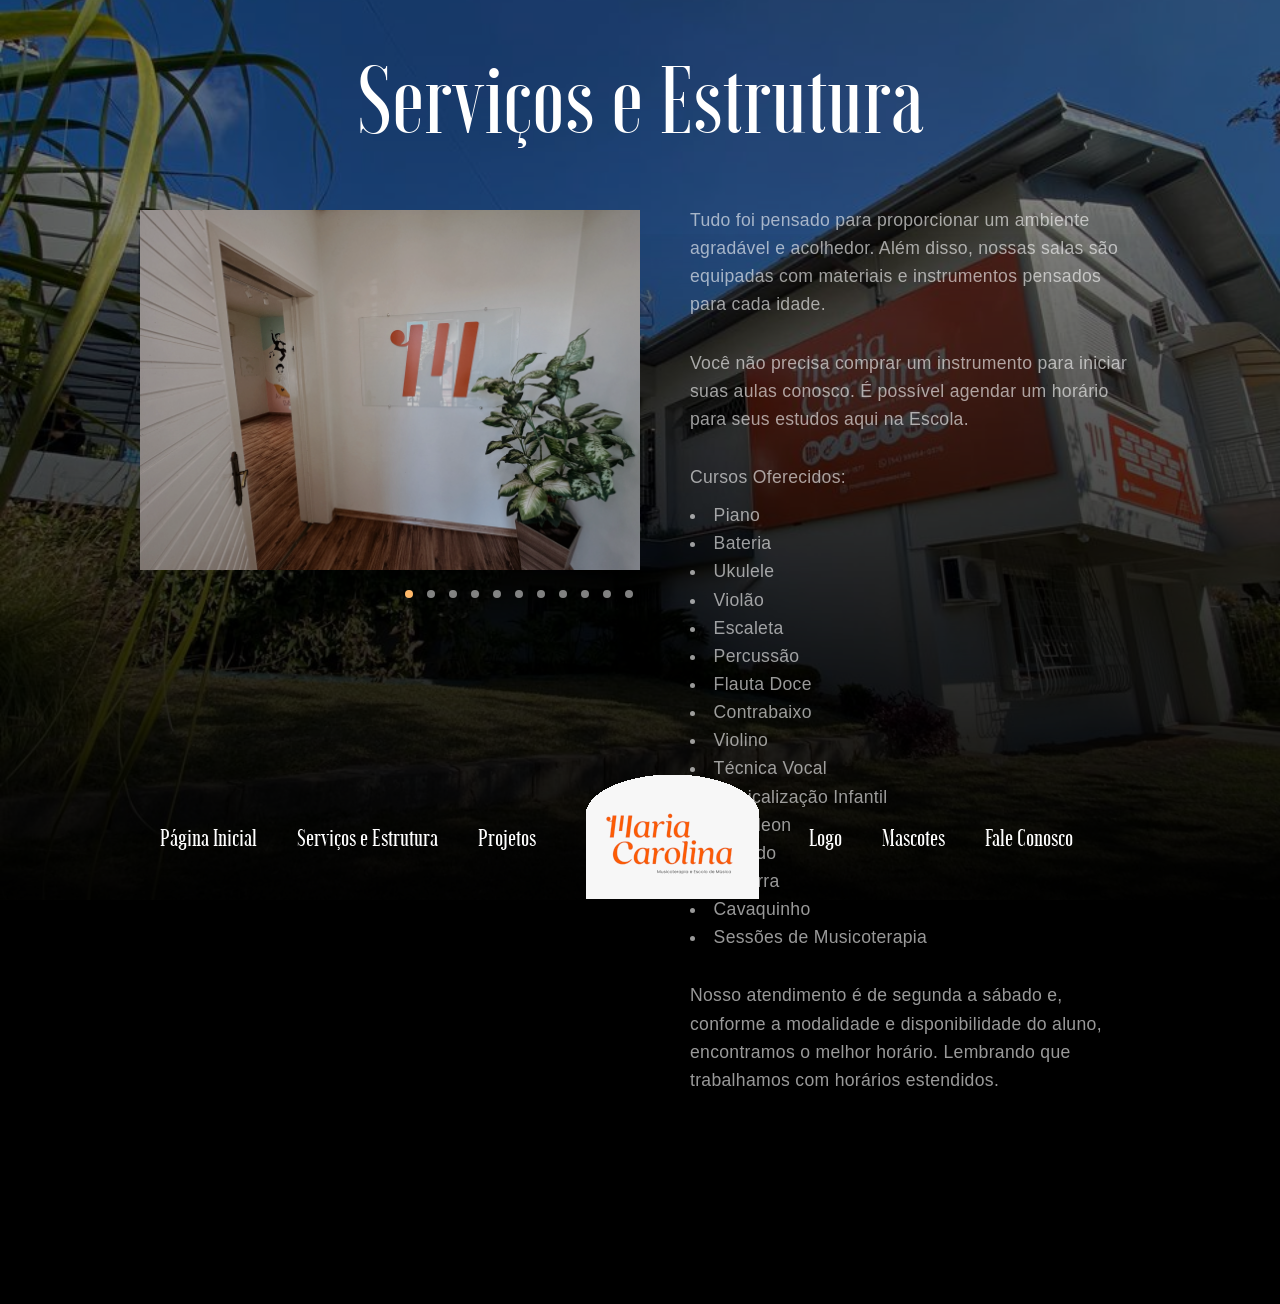
<file: servicos/index.html>
<!DOCTYPE html>
<html lang="pt-BR" prefix="og: http://ogp.me/ns#">
<head>
    <title>Serviços e Estrutura - Maria Carolina</title>
    <meta http-equiv="content-type" content="text/html; charset=UTF-8">
    <meta charset="UTF-8">
    <meta http-equiv="X-UA-Compatible" content="IE=edge,chrome=1">
    <meta name="HandheldFriendly" content="True">
    <meta name="apple-touch-fullscreen" content="yes">
    <meta name="MobileOptimized" content="320">
    <meta name="viewport" content="width=device-width, initial-scale=1">
    <meta property="og:type" content="website">
    <meta property="og:title" content="Maria Carolina - Musicoterapia e Escola de Música">
    <meta property="og:description" content="Maria Carolina - Musicoterapia e Escola de Música">
    <meta property="og:url" content="https://www.escolamariacarolina.com.br/">
    <meta property="og:site_name" content="Maria Carolina - Musicoterapia e Escola de Música">
    <meta property="og:image" content="https://www.escolamariacarolina.com.br/avatar.jpg">
    <link href="../css/style.css" rel="stylesheet" type="text/css">
    <link href="../favicon.ico" rel="shortcut icon" type="image/x-icon">
    <link rel="canonical" href="https://www.escolamariacarolina.com.br/servicos/">
    <link rel="alternate" type="application/rss+xml" title="Maria Carolina - Musicoterapia e Escola de Música" href="#">
    <link href="../css/owl.carousel.css" rel="stylesheet" type="text/css">
    <link href="../css/owl.theme.css" rel="stylesheet" type="text/css">
</head>
<body class="vsc-initialized">
<div class="cabecalho">
    <div class="container">
        <ul class="menu">
            <li><a href="../">Página Inicial</a><hr></li>
            <li><a href="../servicos/">Serviços e Estrutura</a><hr></li>
            <li><a href="../projetos/">Projetos</a><hr></li>
        </ul>
        <h1 class="logo"><a href="../"><img src="../logo-escola.jpeg" alt="Maria Carolina - Musicoterapia e Escola de Música"></a></h1>
        <ul class="menu">
            <li><a href="../logo/">Logo</a><hr></li>
            <li><a href="../mascotes/">Mascotes</a><hr></li>
            <li><a href="../fale-conosco/">Fale Conosco</a><hr></li>
        </ul>
        <div class="clear"></div>
    </div>
</div>
<div class="clear"></div>

<div class="interna">
    <div class="overlay"></div>
    <div class="overlayblack"></div>
    <div class="img" style="background-image:url('../img/img-servicos.jpeg');"></div>
    <div class="content">
        <div class="container">
            <h1 class="titulo" align="center">Serviços e Estrutura</h1>
            <div class="box" style="display:block;" id="box1">
                <div class="clear"></div>
                <div class="imagem">
                    <div id="owl-servicos" class="owl-carousel owl-theme" style="opacity: 1; display: block;">
                        <div class="owl-item" style="width: 500px;"><div class="item"><img src="../images-abas/aba-nossa-estrutura-cursos-e-horarios/entrada.webp" alt="Nossa Estrutura, Cursos e Horários"></div></div>
                        <div class="owl-item" style="width: 500px;"><div class="item"><img src="../images-abas/aba-nossa-estrutura-cursos-e-horarios/palco.webp" alt="Nossa Estrutura, Cursos e Horários"></div></div>
                        <div class="owl-item" style="width: 500px;"><div class="item"><img src="../images-abas/aba-nossa-estrutura-cursos-e-horarios/recepo.webp" alt="Nossa Estrutura, Cursos e Horários"></div></div>
                        <div class="owl-item" style="width: 500px;"><div class="item"><img src="../images-abas/aba-nossa-estrutura-cursos-e-horarios/sala-01.webp" alt="Nossa Estrutura, Cursos e Horários"></div></div>
                        <div class="owl-item" style="width: 500px;"><div class="item"><img src="../images-abas/aba-nossa-estrutura-cursos-e-horarios/sala-02.webp" alt="Nossa Estrutura, Cursos e Horários"></div></div>
                        <div class="owl-item" style="width: 500px;"><div class="item"><img src="../images-abas/aba-nossa-estrutura-cursos-e-horarios/sala-03.webp" alt="Nossa Estrutura, Cursos e Horários"></div></div>
                        <div class="owl-item" style="width: 500px;"><div class="item"><img src="../images-abas/aba-nossa-estrutura-cursos-e-horarios/sala-04.webp" alt="Nossa Estrutura, Cursos e Horários"></div></div>
                        <div class="owl-item" style="width: 500px;"><div class="item"><img src="../images-abas/aba-nossa-estrutura-cursos-e-horarios/sala-05.webp" alt="Nossa Estrutura, Cursos e Horários"></div></div>
                        <div class="owl-item" style="width: 500px;"><div class="item"><img src="../images-abas/aba-nossa-estrutura-cursos-e-horarios/sala-06.webp" alt="Nossa Estrutura, Cursos e Horários"></div></div>
                        <div class="owl-item" style="width: 500px;"><div class="item"><img src="../images-abas/aba-nossa-estrutura-cursos-e-horarios/sala-07.webp" alt="Nossa Estrutura, Cursos e Horários"></div></div>
                        <div class="owl-item" style="width: 500px;"><div class="item"><img src="../images-abas/aba-nossa-estrutura-cursos-e-horarios/secretaria.webp" alt="Nossa Estrutura, Cursos e Horários"></div></div>
                    </div>
                </div>
                <div class="descricao-container">
                    <p class="descricao">Tudo foi pensado para proporcionar um ambiente agradável e acolhedor. Além disso, nossas salas são equipadas com materiais e instrumentos pensados para cada idade.</p>
                    <p class="descricao">Você não precisa comprar um instrumento para iniciar suas aulas conosco. É possível agendar um horário para seus estudos aqui na Escola.</p>
                    <span class="descricao-span">Cursos Oferecidos:</span>
                    <ul class="descricao-lista" style="list-style-position: inside;">
                        <li>Piano</li>
                        <li>Bateria</li>
                        <li>Ukulele</li>
                        <li>Violão</li>
                        <li>Escaleta</li>
                        <li>Percussão</li>
                        <li>Flauta Doce</li>
                        <li>Contrabaixo</li>
                        <li>Violino</li>
                        <li>Técnica Vocal</li>
                        <li>Musicalização Infantil</li>
                        <li>Acordeon</li>
                        <li>Teclado</li>
                        <li>Guitarra</li>
                        <li>Cavaquinho</li>
                        <li>Sessões de Musicoterapia</li>
                    </ul>
                    <p class="descricao">Nosso atendimento é de segunda a sábado e, conforme a modalidade e disponibilidade do aluno, encontramos o melhor horário. Lembrando que trabalhamos com horários estendidos.</p>
                </div>
                <div class="clear"></div>
            </div>
        </div>
    </div>
</div>

<script src="../js/jquery-1.9.1.min.js" type="text/javascript"></script>
<script src="../js/owl.carousel.js" type="text/javascript"></script>
<script>
    $(document).ready(function () {
        $('.owl-carousel').owlCarousel({ singleItem: true });
    });
</script>
</body>
</html>
</file>
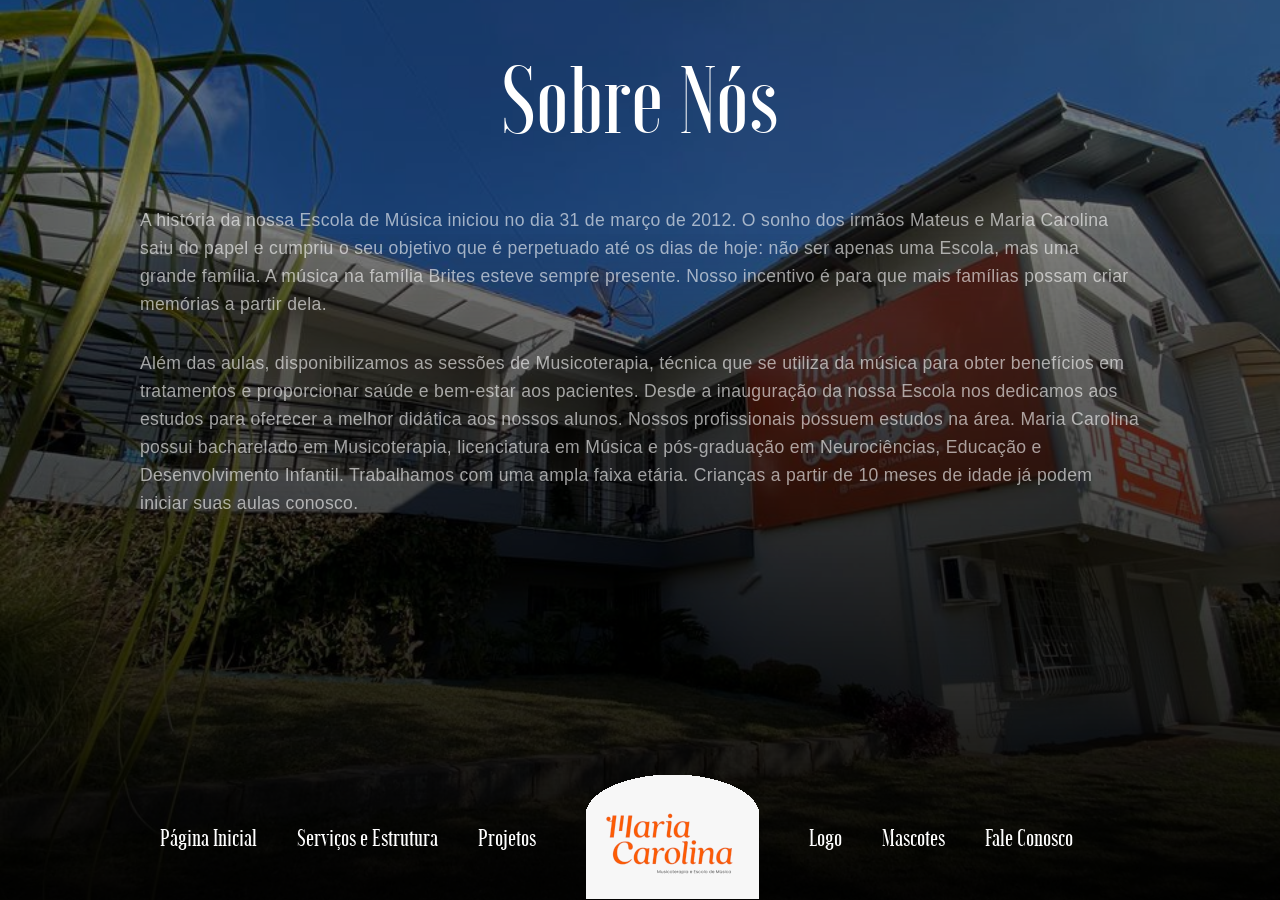
<file: sobrenos/index.html>
<!DOCTYPE html>
<html lang="pt-BR" prefix="og: http://ogp.me/ns#">
<head>
    <title>Sobre Nós - Maria Carolina</title>
    <meta http-equiv="content-type" content="text/html; charset=UTF-8">
    <meta charset="UTF-8">
    <meta http-equiv="X-UA-Compatible" content="IE=edge,chrome=1">
    <meta name="HandheldFriendly" content="True">
    <meta name="apple-touch-fullscreen" content="yes">
    <meta name="MobileOptimized" content="320">
    <meta name="viewport" content="width=device-width, initial-scale=1">
    <meta property="og:type" content="website">
    <meta property="og:title" content="Maria Carolina - Musicoterapia e Escola de Música">
    <meta property="og:description" content="Maria Carolina - Musicoterapia e Escola de Música">
    <meta property="og:url" content="https://www.escolamariacarolina.com.br/">
    <meta property="og:site_name" content="Maria Carolina - Musicoterapia e Escola de Música">
    <meta property="og:image" content="https://www.escolamariacarolina.com.br/avatar.jpg">
    <link href="../css/style.css" rel="stylesheet" type="text/css">
    <link href="../favicon.ico" rel="shortcut icon" type="image/x-icon">
    <link rel="canonical" href="https://www.escolamariacarolina.com.br/sobrenos/">
    <link rel="alternate" type="application/rss+xml" title="Maria Carolina - Musicoterapia e Escola de Música" href="#">
    <link href="../css/owl.carousel.css" rel="stylesheet" type="text/css">
    <link href="../css/owl.theme.css" rel="stylesheet" type="text/css">
</head>
<body class="vsc-initialized">
<div class="cabecalho">
    <div class="container">
        <ul class="menu">
            <li><a href="../">Página Inicial</a><hr></li>
            <li><a href="../servicos/">Serviços e Estrutura</a><hr></li>
            <li><a href="../projetos/">Projetos</a><hr></li>
        </ul>
        <h1 class="logo"><a href="../"><img src="../logo-escola.jpeg" alt="Maria Carolina - Musicoterapia e Escola de Música"></a></h1>
        <ul class="menu">
            <li><a href="../logo/">Logo</a><hr></li>
            <li><a href="../mascotes/">Mascotes</a><hr></li>
            <li><a href="../fale-conosco/">Fale Conosco</a><hr></li>
        </ul>
        <div class="clear"></div>
    </div>
</div>
<div class="clear"></div>

<div class="interna">
    <div class="overlay"></div>
    <div class="overlayblack"></div>
    <div class="img" style="background-image:url('../img/sobre-nos.jpeg');"></div>
    <div class="content">
        <div class="container">
            <h1 class="titulo" align="center">Sobre Nós</h1>
            <div class="box" style="display:block;" id="box1">
                <div>
                    <p class="descricao">A história da nossa Escola de Música iniciou no dia 31 de março de 2012. O sonho dos irmãos Mateus e Maria Carolina saiu do papel e cumpriu o seu objetivo que é perpetuado até os dias de hoje: não ser apenas uma Escola, mas uma grande família. A música na família Brites esteve sempre presente. Nosso incentivo é para que mais famílias possam criar memórias a partir dela.</p>
                    <p class="descricao">Além das aulas, disponibilizamos as sessões de Musicoterapia, técnica que se utiliza da música para obter benefícios em tratamentos e proporcionar saúde e bem-estar aos pacientes. Desde a inauguração da nossa Escola nos dedicamos aos estudos para oferecer a melhor didática aos nossos alunos. Nossos profissionais possuem estudos na área. Maria Carolina possui bacharelado em Musicoterapia, licenciatura em Música e pós-graduação em Neurociências, Educação e Desenvolvimento Infantil. Trabalhamos com uma ampla faixa etária. Crianças a partir de 10 meses de idade já podem iniciar suas aulas conosco.</p>
                </div>
                <div class="clear"></div>
            </div>
        </div>
    </div>
</div>

<script src="../js/jquery-1.9.1.min.js" type="text/javascript"></script>
<script src="../js/owl.carousel.js" type="text/javascript"></script>
<script>
    $(document).ready(function () {
        $('.owl-carousel').owlCarousel({ singleItem: true });
    });
</script>
</body>
</html>
</file>
<file: css/style.css>
@font-face {
    font-family: 'vogamedium';
    src: url('../fonts/voga-medium-webfont.eot');
    src: url('../fonts/voga-medium-webfont.eot#iefix') format('embedded-opentype'),
    url('../fonts/voga-medium-webfont.woff2') format('woff2'),
    url('../fonts/voga-medium-webfont.woff') format('woff'),
    url('../fonts/voga-medium-webfont.ttf') format('truetype');
    font-weight: normal;
    font-style: normal;

}

body, div, dl, dt, dd, ul, ol, li, h1, h2, h3, h4, h5, h6, pre, form, fieldset, p, blockquote, hr, th, td {
    margin: 0;
    padding: 0;
}

h1, h2, h3, h4, h5, h6 {
    font-weight: 600;
}

small {
    font-weight: 600;
    color: #999999;
    font-size: 12px;
}

html {
    -webkit-font-smoothing: antialiased;
}

html {
    font-size: 100%;
}

a {
    transition: all 0.25s;
    -moz-transition: all 0.25s; /* Firefox 4 */
    -webkit-transition: all 0.25s; /* Safari and Chrome */
    -o-transition: all 0.25s; /* Opera */
    text-decoration: none;
    cursor: pointer;
}

.clear {
    clear: both;
    width: 100%;
    display: block;
}

body {
    background: #000000;
    color: #FFFFFF;
    font-family: Calibri, Arial;
}

.cabecalho {
    width: 100%;
    height: 125px;
    margin: 0px;
    position: fixed;
    z-index: 11;
    bottom: 0px;
}

.cabecalho h1.logo {
    width: 173px;
    height: 124px;
    background: url('../logo-escola.png') no-repeat top center;
    text-indent: -9999px;
    margin: 0px 30px 0px 30px;
    padding: 0px;
    float: left;
}

.cabecalho .menu {
    margin: 50px 0px 0px 0px;
    padding: 0px;
    list-style: none;
    float: left;
}

.cabecalho .menu li {
    margin: 0px 20px 0px 20px;
    padding: 0px;
    list-style: none;
    float: left;
}

.cabecalho .menu li a {
    color: #FFFFFF;
    text-decoration: none;
    font-size: 24px;
    font-family: 'vogamedium';
    padding: 0px 0px;
    margin: 0px 0px;
    letter-spacing: 0px;
    line-height: 24px;
}

.cabecalho .menu li a:hover {
    color: #FFB969;
    cursor: pointer;
}

.cabecalho .menu li hr {
    border: none;
    margin: 20px 0px 0px 0px;
    padding: 0px;
    border-top: 1px solid #E37400;
    width: 0px;
    margin-left: 0px;
    transition: all 0.8s ease-out;
    -moz-transition: all 0.8s ease-out; /* Firefox 4 */
    -webkit-transition: all 0.8s ease-out; /* Safari and Chrome */
    -o-transition: all 0.8s ease-out; /* Opera */
}

.cabecalho .menu li:hover > hr {
    width: 100%;
}

.container {
    margin: 0px auto;
    position: relative;
    width: 1000px;
}

.banners {
    width: 100%;
    height: 100%;
    position: absolute;
    top: 0px;
    left: 0px;
    z-index: 10;
}

.banners .item, .banners .item h1, .banners .item hr, .banners .item p {
    transition: all 0.6s;
    -moz-transition: all 0.6s; /* Firefox 4 */
    -webkit-transition: all 0.6s; /* Safari and Chrome */
    -o-transition: all 0.6s; /* Opera */
}

.banners .item img, .banners .item .overlay {
    transition: all 0.4s ease-out;
    -moz-transition: all 0.4s ease-out; /* Firefox 4 */
    -webkit-transition: all 0.4s ease-out; /* Safari and Chrome */
    -o-transition: all 0.4s ease-out; /* Opera */
}

.banners .item {
    width: 25%;
    height: 100%;
    float: left;
    background: black;
    position: relative;
    overflow: hidden;
    cursor: pointer;
}

.banners .item .overlay {
    width: 100%;
    height: 100%;
    background: url('../img/overlay.png') repeat-x bottom center;
    position: absolute;
    z-index: 5;
}

.banners .item img {
    height: 100%;
    position: absolute;
    z-index: 4;
}

.banners .item h1 {
    font-size: 96px;
    color: #FFFFFF;
    position: relative;
    z-index: 6;
    top: 30px;
    left: 30px;
    font-family: 'vogamedium';
    font-weight: normal;
    line-height: 76px;
    text-transform: uppercase;
}

.banners .item hr {
    border: none;
    border-top: 7px solid #FFFFFF;
    position: relative;
    z-index: 6;
    margin-top: 30px;
    top: 30px;
    left: 30px;
    width: 50px;
}

.banners .item p {
    font-size: 22px;
    color: #FFFFFF;
    position: relative;
    z-index: 6;
    margin-top: 30px;
    top: 30px;
    left: 30px;
    font-family: 'vogamedium';
    font-weight: normal;
    line-height: 22px;
    text-transform: uppercase;
    opacity: 0;
}

.banners .item:hover > img {
    -webkit-transform: scale(1.1); /* prefixo para browsers webkit */
    -moz-transform: scale(1.1); /* prefixo para browsers gecko */
    -o-transform: scale(1.1); /* prefixo para opera */
    transform: scale(1.1);
}

.banners .item:hover > h1 {
    color: #FFB969;
    font-size: 56px;
    line-height: 44px;
}

.banners .item:hover > hr {
    border-top: 1px solid #E37400;
}

.banners .item:hover > p {
    opacity: 1;
}

.banners .item:hover > .overlay {
    background: #000000 url('../img/overlay.png') repeat-x bottom center;
    opacity: 0.7;
}

.interna .overlayblack {
    width: 100%;
    height: 100%;
    background: rgba(0, 0, 0, 0.0);
    position: fixed;
    z-index: 0;
    top: 0px;
}

.interna .overlay {
    width: 100%;
    height: 100%;
    background: url('../img/overlay.png') repeat-x bottom center;
    position: fixed;
    z-index: 0;
    top: 0px;
}

.interna .img {
    position: fixed;
    top: 0px;
    left: 0px;
    z-index: -1;
    border-style: none;
    background-position: center center;
    border: 0px solid #000000;
    text-indent: -9999px;
    background-repeat: no-repeat;
    background-attachment: fixed;
    background-size: cover;
    height: 100%;
    width: 100%;

}

.content {
    margin-top: 60px;
    padding-bottom: 150px;
}

h1.titulo {
    font-size: 96px;
    color: #FFFFFF;
    font-family: 'vogamedium';
    font-weight: normal;
    margin: 10px 0px 40px 0px;
    position: relative;
    line-height: 76px;
}

.submenu {
    margin: 50px 0px 30px 0px;
    text-align: center;
    padding: 0px;
    list-style: none;
}

.submenu li {
    margin: 0px 20px 0px 20px;
    padding: 0px;
    list-style: none;
    display: inline-block;
}

.submenu li a {
    color: #FFFFFF;
    text-decoration: none;
    font-size: 15px;
    letter-spacing: -1px;
    text-transform: uppercase;
    font-weight: bold;
    padding: 0px 0px;
    margin: 0px 0px;
    letter-spacing: 0px;
    line-height: 24px;
    opacity: 0.6;
}

.submenu li a:hover {
    cursor: pointer;
    opacity: 1;
}

.submenu li hr {
    border: none;
    margin: 10px 0px 0px 0px;
    padding: 0px;
    border-top: 1px solid #FFFFFF;
    width: 0px;
    margin-left: 0px;
    transition: all 0.5s ease-out;
    -moz-transition: all 0.5s ease-out; /* Firefox 4 */
    -webkit-transition: all 0.5s ease-out; /* Safari and Chrome */
    -o-transition: all 0.5s ease-out; /* Opera */
}

.submenu li:hover > hr {
    width: 100%;
}


.submenu li.active > a {
    cursor: pointer;
    opacity: 1;
}

.submenu li.active > hr {
    width: 100%;
}

.descricao {
    opacity: 0.6;
    color: #FFFFFF;
    font-size: 15px;
    line-height: 24px;
    margin: 30px 0px;
}

.imagem {
    float: left;
    width: 500px;
    margin: 20px 50px 30px 0px;
    position: fixed;
    z-index: 99;
    top: 190px
}

.imagem img {
    width: 100%;
}

.owl-theme .item img {
    display: block;
    width: 100%;
    height: auto;
}

.owl-theme .item {
    display: block;
    width: 100%;
    overflow: hidden;
    height: 360px;
}

.box {
    position: absolute;
    display: none;
    padding-bottom: 180px;
}

.box.active {
    position: absolute;
    display: block;
}

.imprensalista {
    width: 320px;
    margin: 0px 20px 40px 0px;
    float: left;
}

.imprensalista .imprensaimagem {
    width: 100%;
    height: 180px;
    overflow: hidden;
}

.imprensalista .imprensaimagem img {
    width: 100%;
}

.imprensalista h1.titulo {
    min-height: 40px;
    font-size: 24px;
    line-height: 18px;
    color: #FFFFFF;
    font-family: 'vogamedium';
    font-weight: normal;
    margin: 20px 0px 10px 0px;
    position: relative;
}

.imprensalista p.descricao {
    min-height: 40px;
    line-height: 18px;
    color: #FFFFFF;
    margin: 10px 0px 10px 0px;
    position: relative;
}

.imprensalista .imprensaimagem img, .imprensalista h1.titulo, .imprensalista p.descricao {
    transition: all 0.4s ease-out;
    -moz-transition: all 0.4s ease-out; /* Firefox 4 */
    -webkit-transition: all 0.4s ease-out; /* Safari and Chrome */
    -o-transition: all 0.4s ease-out; /* Opera */
}

.imprensalista:hover > .imprensaimagem img {
    -webkit-transform: scale(1.1); /* prefixo para browsers webkit */
    -moz-transform: scale(1.1); /* prefixo para browsers gecko */
    -o-transform: scale(1.1); /* prefixo para opera */
    transform: scale(1.1);
}

.imprensalista:hover > p.descricao {
    opacity: 1;
}

.imprensalista:hover > h1.titulo {
    color: #FFB969
}

h1.titulonoticia {
    font-size: 36px;
    line-height: 26px;
    color: #FFFFFF;
    font-family: 'vogamedium';
    font-weight: normal;
    margin: 60px 0px 10px 0px;
    position: relative;
}

.contato {
    width: 720px;
    float: right;
}

.contato .campo {
    width: 321px;
    padding: 10px 15px;
    height: 28px;
    background: none;
    border: none;
    float: left;
    font-weight: bold;
    color: #FFFFFF;
    font-family: Calibri, Arial;
    font-size: 14px;
    line-height: 28px;
    margin-bottom: 15px;
    float: left;
    border: 2px solid #555555;
}

.contato .enviar {
    background: none;
    text-align: center;
    border: 1px solid transparent;
    color: #FFB969;
    padding: 0px 20px;
    height: 60px;
    line-height: 60px;
    margin-top: 10px;
    font-size: 24px;
    text-transform: uppercase;
    font-family: 'vogamedium';
    transition: all 0.25s;
    -moz-transition: all 0.25s; /* Firefox 4 */
    -webkit-transition: all 0.25s; /* Safari and Chrome */
    -o-transition: all 0.25s; /* Opera */
}

.contato .enviar:hover {
    border: 1px solid #FFB969;
    cursor: pointer;
    color: #FFFFFF;
}

.contato textarea.campo {
    width: 686px;
    padding: 15px 15px;
    height: 100px;
    background: none;
    resize: none;
    font-weight: bold;
    color: #FFFFFF;
    font-weight: 600;
    font-size: 14px;
    text-transform: uppercase;
    font-family: Calibri, Arial;
    line-height: 28px;
    margin-bottom: 10px;
    float: left;
    border: none;
    border: 2px solid #555555;
}

.faleconosco .descricao {
    opacity: 0.8;
    color: #FFFFFF;
    font-size: 13px;
    line-height: 22px;
    margin: 0px 0px 20px 0px;
}

.faleconosco .telefone {
    background: url('../img/telefone.png') no-repeat left center;
    height: 47px;
    padding-left: 60px;
    font-size: 18px;
    font-weight: 600;
    line-height: 20px;
}

.faleconosco .telefone small {
    opacity: 0.8;
    color: #FFFFFF;
    font-size: 11px;
    line-height: 12px;
    text-transform: uppercase;
}

.faleconosco .mapa {
    background: none;
    text-align: center;
    border: 1px solid #FFB969;
    width: 170px;
    color: #FFB969;
    padding: 0px 0px;
    height: 50px;
    line-height: 50px;
    margin-top: 20px;
    font-size: 24px;
    text-transform: uppercase;
    font-family: 'vogamedium';
    transition: all 0.25s;
    -moz-transition: all 0.25s; /* Firefox 4 */
    -webkit-transition: all 0.25s; /* Safari and Chrome */
    -o-transition: all 0.25s; /* Opera */
}

.faleconosco .mapa:hover {
    border: 1px solid #FFB969;
    cursor: pointer;
    color: #FFFFFF;
}


.caixaenvio {
    padding: 20px;
    text-align: center;
    z-index: 9999;
    font-weight: 600;
    position: fixed;
    top: 0px;
    left: 0px;
    width: 100%;
}

#erro {
    border: 1px solid #990000;
    background: #FEDADA;
    color: #990000;
}

#sucesso {
    border: 1px solid #1DA34B;
    background: #E4FAEC;
    color: #1DA34B;
}

.faleconosco {
    max-width: 200px;
    width: 100%;
    margin: 0 auto;
}

.descricao-lista {
    opacity: 0.6;
    color: #FFFFFF;
    font-size: 15px;
    line-height: 24px;
    margin: 10px 0px;
}

.descricao-span {
    opacity: 0.6;
    color: #FFFFFF;
    font-size: 15px;
    line-height: 24px;
}

.owl-carousel .item img {
    width: 100%;
    height: 360px;
    object-fit: cover;
    object-position: center;
}

.interna .overlayblack {
    top: 0;
    left: 0;
    width: 100%;
    height: 100%;
    background-color: rgba(0, 0, 0, 0.5); /* Ajuste a transparência aqui */
    z-index: 1;
}

.content {
    position: relative;
    z-index: 2;
}

.item img, .banners .item {
    filter: brightness(0.85) saturate(0.85);
    transition: filter 0.3s ease;
}

.descricao, .descricao-lista, .descricao-span, .faleconosco .descricao {
    font-weight: 300;
    font-size: 1.1em;
    line-height: 1.6;
    letter-spacing: 0.3px;
    /*text-shadow: 1px 1px 2px rgba(0, 0, 0, 0.3);*/
}
.faleconosco .descricao strong{
    font-weight: 600;
}

.descricao-container {
    margin-left: 550px;
}
.imagem-experiencias {
    top: 250px
}
</file>
